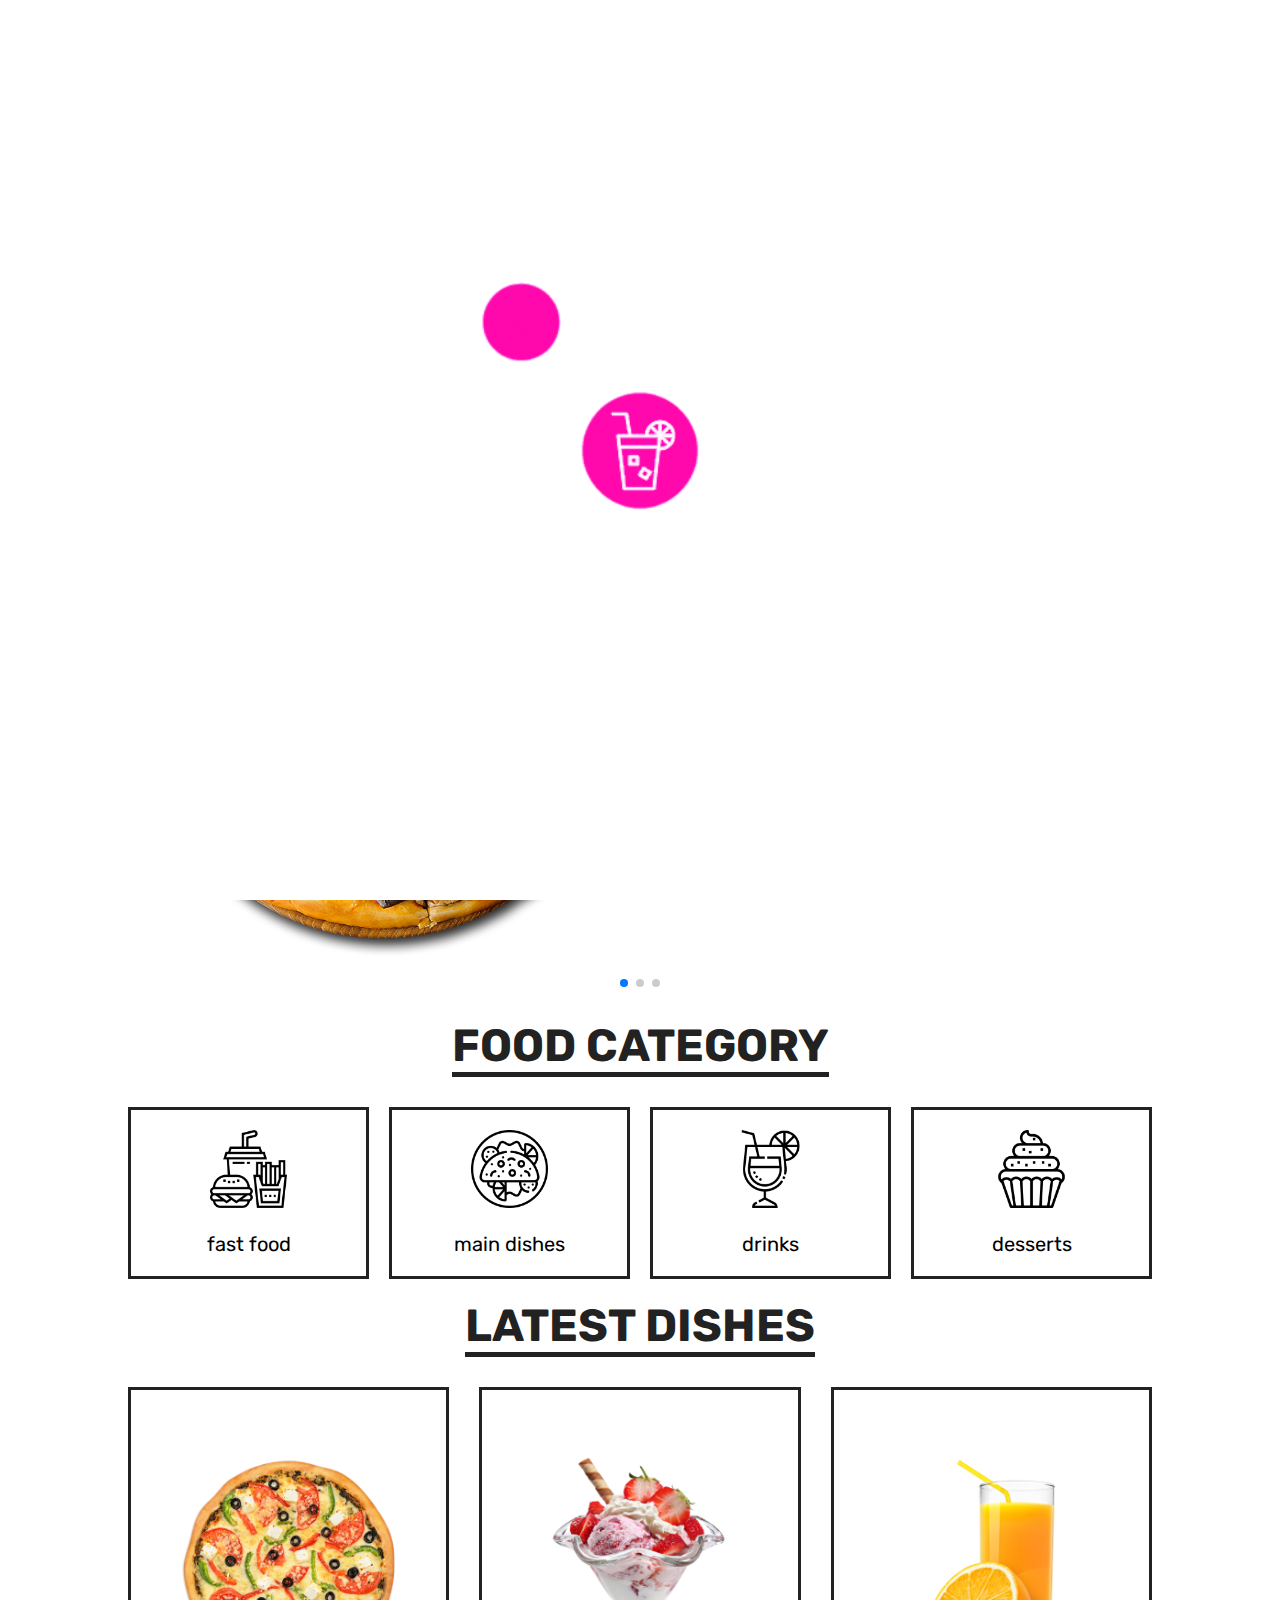
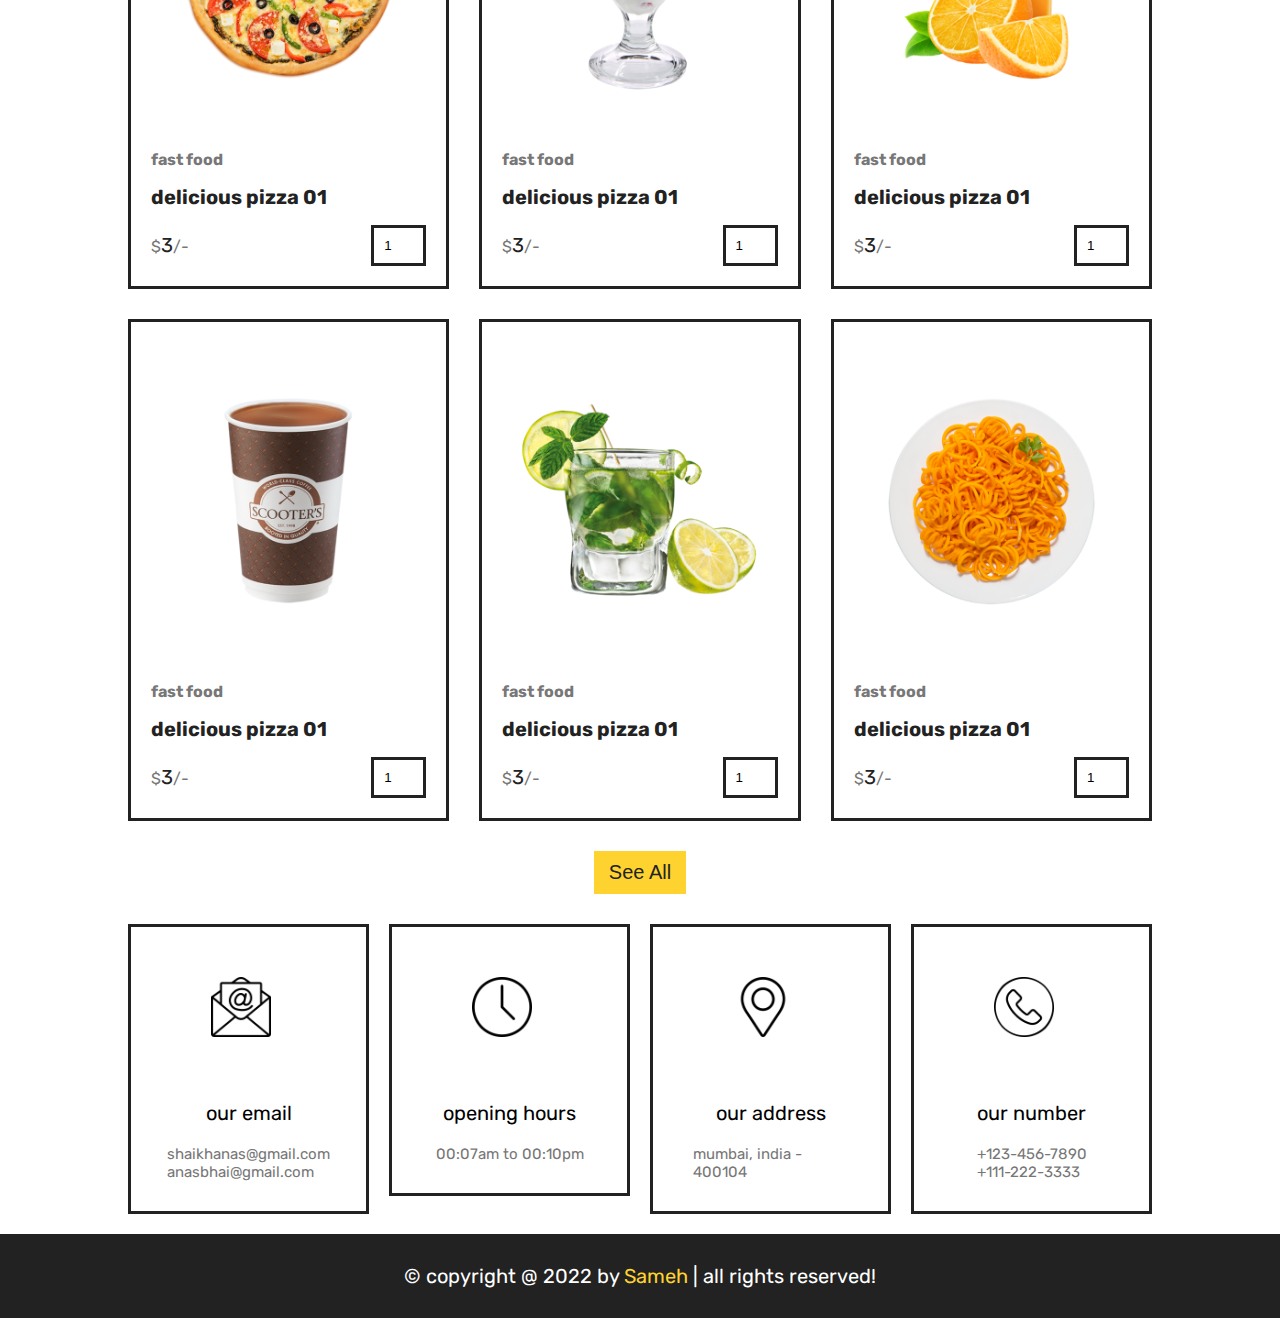
<file: index.html>
<!DOCTYPE html>
<html lang="en">

<head>
    <meta charset="UTF-8">
    <meta http-equiv="X-UA-Compatible" content="IE=edge">
    <meta name="viewport" content="width=device-width, initial-scale=1.0">
    <title>Home</title>
    <link rel="stylesheet" href="css/style.css">
    <link rel="preconnect" href="https://fonts.googleapis.com">
    <link rel="preconnect" href="https://fonts.gstatic.com" crossorigin>
    <link href="https://fonts.googleapis.com/css2?family=Rubik:wght@300;400;600;700&display=swap" rel="stylesheet">
    <link rel="stylesheet" href="https://cdnjs.cloudflare.com/ajax/libs/font-awesome/6.1.1/css/all.min.css"
        integrity="sha512-KfkfwYDsLkIlwQp6LFnl8zNdLGxu9YAA1QvwINks4PhcElQSvqcyVLLD9aMhXd13uQjoXtEKNosOWaZqXgel0g=="
        crossorigin="anonymous" referrerpolicy="no-referrer" />
    <link rel="stylesheet" href="https://cdn.jsdelivr.net/npm/swiper/swiper-bundle.min.css" />
</head>

<body>
    <header>
        <div class="container">
            <div class="logo">
                <a href="index.html">yum-yum 😋</a>
            </div>
            <nav class="">
                <div class="container">
                    <a href="index.html">Home</a>
                    <a href="about.html">about</a>
                    <a href="menu.html">menu</a>
                    <a href="order.html">orders</a>
                    <a href="contact.html">contact</a>
                </div>
            </nav>
            <div class="icon">


                <a href="search.html"><i class="fa-solid fa-magnifying-glass"></i></a>
                <a href="shopping.html"><i class="fa-solid fa-cart-shopping"></i><span>(3)</span></a>
                <a href="#"><i class="fa-solid fa-user"></i></a>
            </div>
            <div class="containerProf">
                <h2>shaikh anas</h2>
                <div class="btn">
                    <button class="profile">Profile</button>
                    <button class="logout">Logout</button>
                </div>

                <b><span>login</span> or <span>register</span></b>
            </div>
            <div class="menu ">
                <i class="fa-solid fa-bars"></i>
            </div>
        </div>
    </header>
    <!--  -->
    <section class="hero">
        <div class="container swiper mySwiper">
            <div class="boxes swiper-wrapper">
                <div class="box swiper-slide">
                    <div class="textBox">

                        <h2>order online</h2>
                        <p>delicious pizza</p>
                        <button>See Menus</button>
                    </div>
                    <div class="img ">
                        <img src="images/home-img-1.png" alt="">
                    </div>
                </div>
                <div class="box swiper-slide">
                    <div class="textBox">

                        <h2>order online</h2>
                        <p>double hamburger</p>
                        <button>See Menus</button>
                    </div>
                    <div class="img">
                        <img src="images/home-img-2.png" alt="">
                    </div>
                </div>
                <div class="box swiper-slide">
                    <div class="textBox">

                        <h2>order online</h2>
                        <p>roasted chicken</p>
                        <button>See Menus</button>
                    </div>
                    <div class="img">
                        <img src="images/home-img-3.png" alt="">
                    </div>
                </div>

            </div>

            <div class="swiper-pagination"></div>
        </div>
    </section>
    <!--  -->
    <section>
        <div class="container">
            <div class="mainHead">
                <h2>FOOD CATEGORY</h2>
            </div>
            <div class="foodTest">
                <div class="food">
                    <div class="img">
                        <img src="images/cat-1.png" alt="">
                    </div>
                    <h2>fast food</h2>
                </div>
                <div class="food">
                    <div class="img">
                        <img src="images/cat-2.png" alt="">
                    </div>
                    <h2>main dishes</h2>
                </div>
                <div class="food">
                    <div class="img">
                        <img src="images/cat-3.png" alt="">
                    </div>
                    <h2>drinks</h2>
                </div>
                <div class="food">
                    <div class="img">
                        <img src="images/cat-4.png" alt="">
                    </div>
                    <h2>desserts</h2>
                </div>
            </div>
        </div>
    </section>
    <section>
        <div class="container">
            <div class="mainHead">
                <h2>LATEST DISHES</h2>
            </div>
            <div class="allFoods">
                <div class="infoFood">
                    <div class="img">
                        <div class="i1">
                            <i class="fa-solid fa-eye"></i>

                        </div>
                        <div class="i2">
                            <i class="fa-solid fa-cart-shopping"></i>

                        </div>
                        <img src="uploaded_img/pizza-1.png" alt="">
                    </div>
                    <h4>fast food</h4>
                    <h5>delicious pizza 01</h5>
                    <div class="price">
                        <p><span>$</span>3<span>/-</span></p>
                        <input value="1" type="number" name="" id="">
                    </div>
                </div>
                <div class="infoFood">
                    <div class="img">
                        <div class="i1">
                            <i class="fa-solid fa-eye"></i>

                        </div>
                        <div class="i2">
                            <i class="fa-solid fa-cart-shopping"></i>

                        </div>
                        <img src="uploaded_img/dessert-5.png" alt="">
                    </div>
                    <h4>fast food</h4>
                    <h5>delicious pizza 01</h5>
                    <div class="price">
                        <p><span>$</span>3<span>/-</span></p>
                        <input value="1" type="number" name="" id="">
                    </div>
                </div>
                <div class="infoFood">
                    <div class="img">
                        <div class="i1">
                            <i class="fa-solid fa-eye"></i>

                        </div>
                        <div class="i2">
                            <i class="fa-solid fa-cart-shopping"></i>

                        </div>
                        <img src="uploaded_img/drink-1.png" alt="">
                    </div>
                    <h4>fast food</h4>
                    <h5>delicious pizza 01</h5>
                    <div class="price">
                        <p><span>$</span>3<span>/-</span></p>
                        <input value="1" type="number" name="" id="">
                    </div>
                </div>
                <div class="infoFood">
                    <div class="img">
                        <div class="i1">
                            <i class="fa-solid fa-eye"></i>

                        </div>
                        <div class="i2">
                            <i class="fa-solid fa-cart-shopping"></i>

                        </div>
                        <img src="uploaded_img/drink-2.png" alt="">
                    </div>
                    <h4>fast food</h4>
                    <h5>delicious pizza 01</h5>
                    <div class="price">
                        <p><span>$</span>3<span>/-</span></p>
                        <input value="1" type="number" name="" id="">
                    </div>
                </div>
                <div class="infoFood">
                    <div class="img">
                        <div class="i1">
                            <i class="fa-solid fa-eye"></i>

                        </div>
                        <div class="i2">
                            <i class="fa-solid fa-cart-shopping"></i>

                        </div>
                        <img src="uploaded_img/drink-3.png" alt="">
                    </div>
                    <h4>fast food</h4>
                    <h5>delicious pizza 01</h5>
                    <div class="price">
                        <p><span>$</span>3<span>/-</span></p>
                        <input value="1" type="number" name="" id="">
                    </div>
                </div>
                <div class="infoFood">
                    <div class="img">
                        <div class="i1">
                            <i class="fa-solid fa-eye"></i>

                        </div>
                        <div class="i2">
                            <i class="fa-solid fa-cart-shopping"></i>

                        </div>
                        <img src="uploaded_img/dish-1.png" alt="">
                    </div>
                    <h4>fast food</h4>
                    <h5>delicious pizza 01</h5>
                    <div class="price">
                        <p><span>$</span>3<span>/-</span></p>
                        <input value="1" type="number" name="" id="">
                    </div>
                </div>
            </div>
            <div class="btns">
                <button>See All</button>
            </div>
        </div>
    </section>
    <footer>
        <div class="container">
            <div class="box">
                <div class="boxItem">
                    <div class="imgFooter">
                        <img src="images/email-icon.png" alt="">
                    </div>
                    <h3>our email</h3>
                    <p>shaikhanas@gmail.com <br> anasbhai@gmail.com</p>
                </div>


                <div class="boxItem">
                    <div class="imgFooter">
                        <img src="images/clock-icon.png" alt="">
                    </div>
                    <h3>opening hours</h3>
                    <p>00:07am to 00:10pm</p>
                </div>

                <div class="boxItem">
                    <div class="imgFooter">
                        <img src="images/map-icon.png" alt="">
                    </div>
                    <h3>our address</h3>
                    <p>mumbai, india - 400104</p>
                </div>


                <div class="boxItem">
                    <div class="imgFooter">
                        <img src="images/phone-icon.png" alt="">
                    </div>
                    <h3>our number</h3>
                    <p>+123-456-7890<br>+111-222-3333</p>
                </div>
            </div>
        </div>
        <div class="end">
            <p>© copyright @ 2022 by <span>Sameh</span> | all rights reserved!</p>
        </div>
    </footer>
    <div class="loader">
        <img src="images/loader.gif" alt="">
    </div>
    <script src="js/main.js"></script>
    <script src="https://cdn.jsdelivr.net/npm/swiper/swiper-bundle.min.js"></script>

    <script>
        var swiper = new Swiper(".mySwiper", {
            spaceBetween: 30,
            centeredSlides: true,
            autoplay: {
                delay: 2500,
                disableOnInteraction: false,
            },
            pagination: {
                el: ".swiper-pagination",
                clickable: true,
            },
            navigation: {
                nextEl: ".swiper-button-next",
                prevEl: ".swiper-button-prev",
            },
        });
    </script>
</body>

</html>
</file>
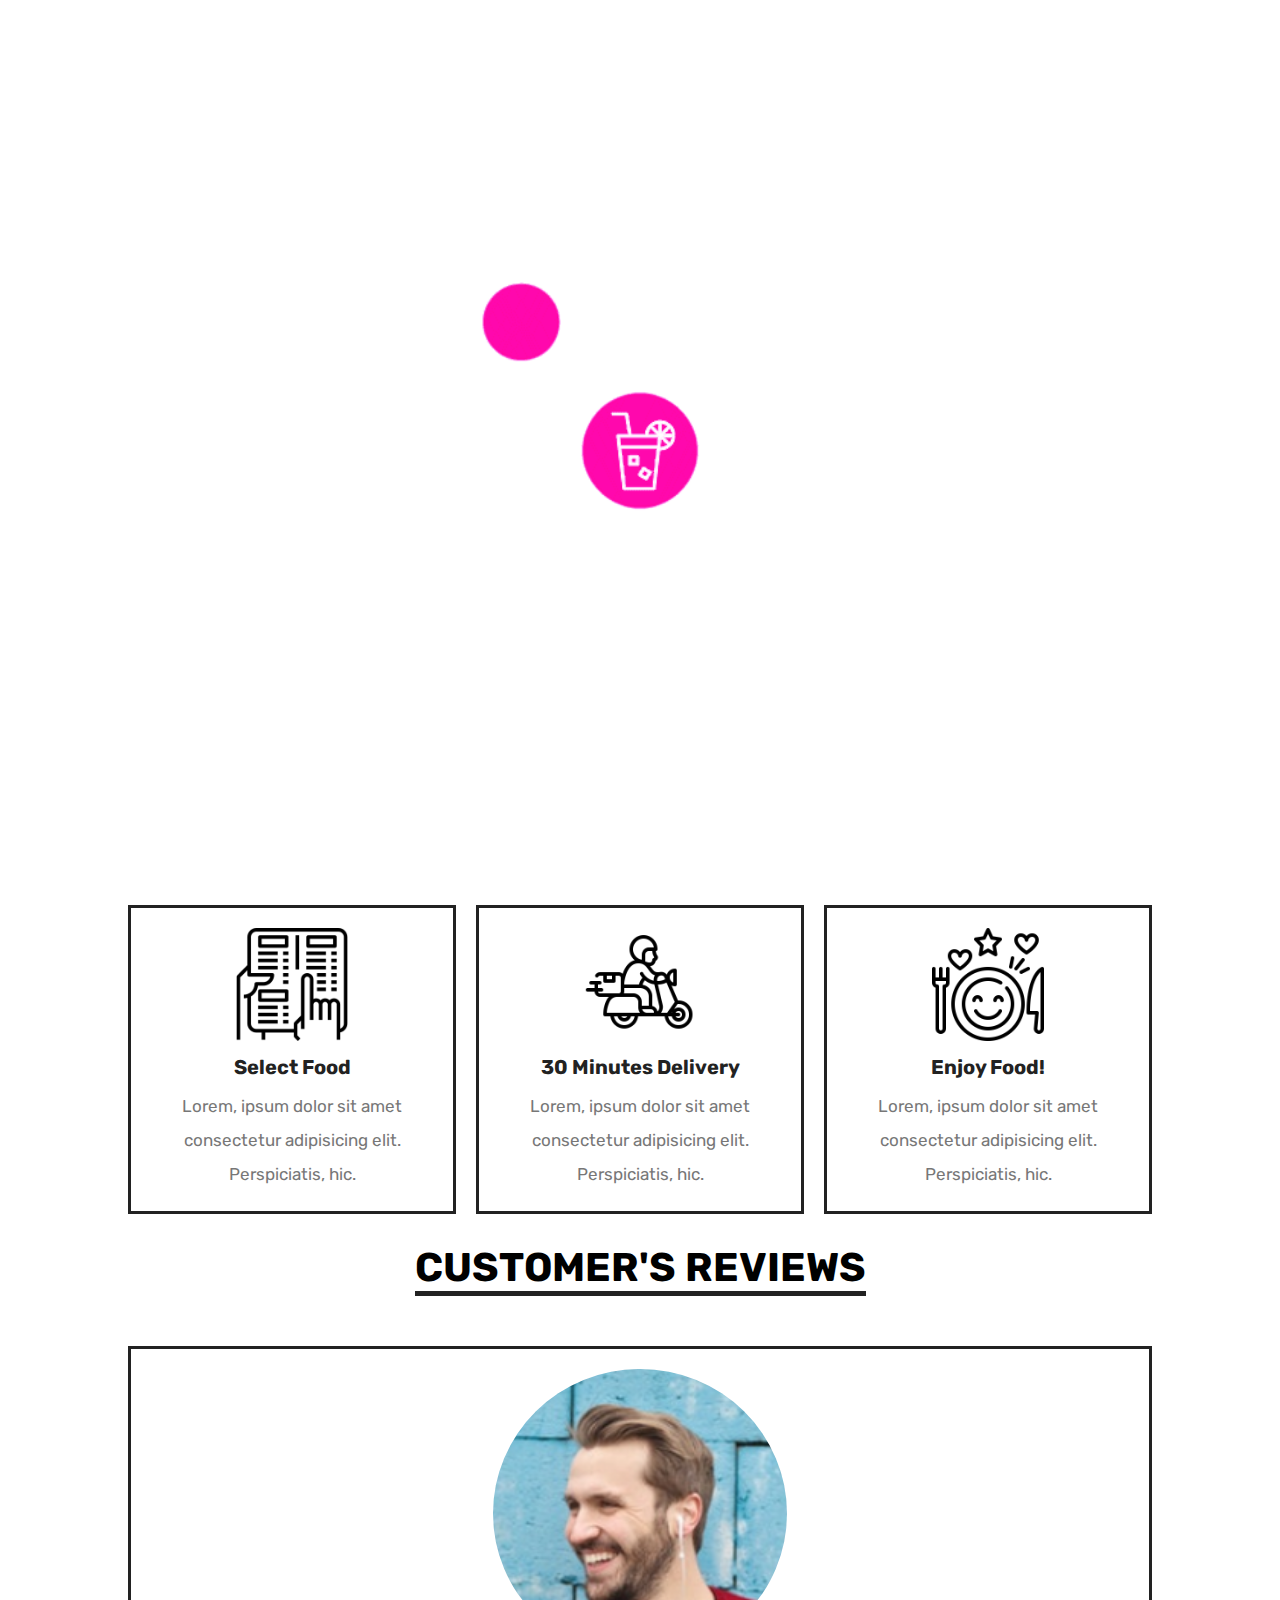
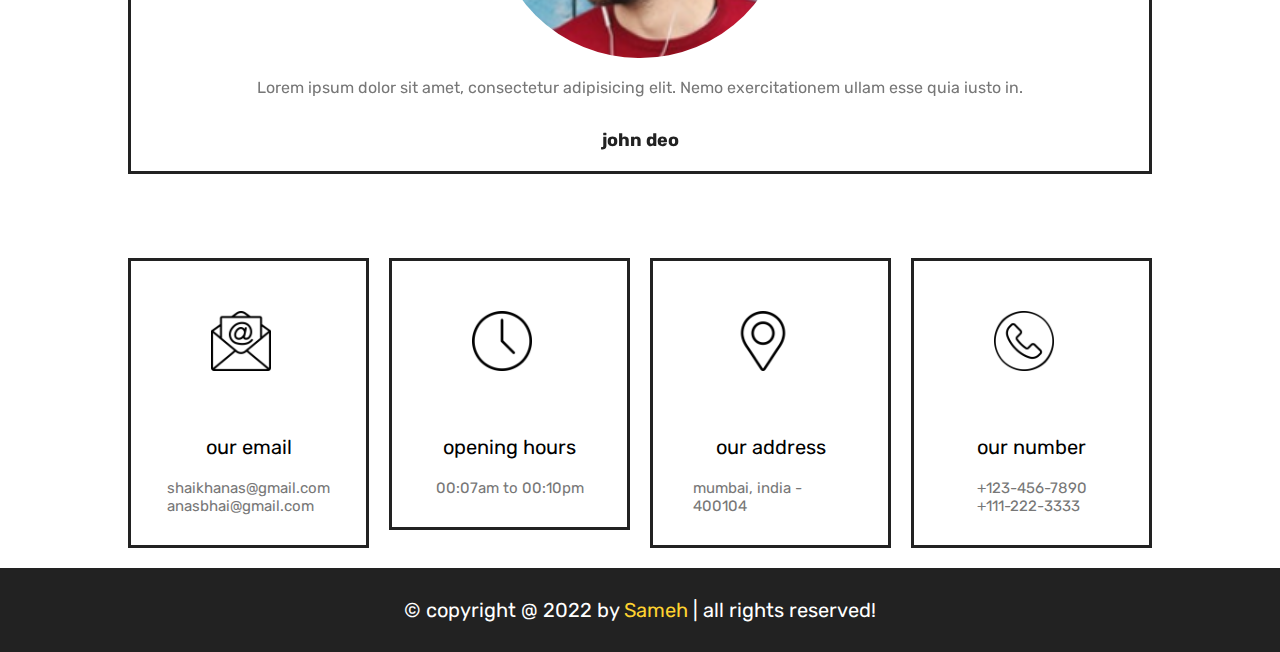
<file: about.html>
<!DOCTYPE html>
<html lang="en">

<head>
    <meta charset="UTF-8">
    <meta http-equiv="X-UA-Compatible" content="IE=edge">
    <meta name="viewport" content="width=device-width, initial-scale=1.0">
    <title>Home</title>
    <link rel="stylesheet" href="css/style.css">
    <link rel="preconnect" href="https://fonts.googleapis.com">
    <link rel="preconnect" href="https://fonts.gstatic.com" crossorigin>
    <link href="https://fonts.googleapis.com/css2?family=Rubik:wght@300;400;600;700&display=swap" rel="stylesheet">
    <link rel="stylesheet" href="https://cdnjs.cloudflare.com/ajax/libs/font-awesome/6.1.1/css/all.min.css"
        integrity="sha512-KfkfwYDsLkIlwQp6LFnl8zNdLGxu9YAA1QvwINks4PhcElQSvqcyVLLD9aMhXd13uQjoXtEKNosOWaZqXgel0g=="
        crossorigin="anonymous" referrerpolicy="no-referrer" />
    <link rel="stylesheet" href="https://cdn.jsdelivr.net/npm/swiper/swiper-bundle.min.css" />
    <link rel="stylesheet" href="css/about.css">
</head>

<body>
    <header>
        <div class="container">
            <div class="logo">
                <a href="index.html">yum-yum 😋</a>
            </div>
            <nav class="">
                <div class="container">
                    <a href="index.html">Home</a>
                    <a href="about.html">about</a>
                    <a href="menu.html">menu</a>
                    <a href="order.html">orders</a>
                    <a href="contact.html">contact</a>
                </div>
            </nav>
            <div class="icon">


                <a href="search.html"><i class="fa-solid fa-magnifying-glass"></i></a>
                <a href="shopping.html"><i class="fa-solid fa-cart-shopping"></i><span>(3)</span></a>
                <a href="#"><i class="fa-solid fa-user"></i></a>
            </div>
            <div class="containerProf">
                <h2>shaikh anas</h2>
                <div class="btn">
                    <button  class="profile">Profile</button>
                    <button class="logout">Logout</button>
                </div>

                <b><span>login</span> or <span>register</span></b>
            </div>
            <div class="menu ">
                <i class="fa-solid fa-bars"></i>
            </div>
        </div>
    </header>
    <!--  -->
    <section class="about">
        <h3>About Us</h3>
        <p><a href="index.html">home </a> <span> / about</span></p>
    </section>
    <!--  -->
    <section class="Choose ">
        <div class="container">
            <div class="mainChoose">
                <div class="img">
                    <img src="images/about-img.svg" alt="">
                </div>
                <div class="text">
                    <h3>Why Choose Us?</h3>
                    <p>Lorem ipsum, dolor sit amet consectetur adipisicing elit. Quis non odit nihil, doloremque sunt
                        aut placeat culpa. Adipisci minima, neque necessitatibus incidunt nemo eveniet mollitia quis
                        facere vel consectetur culpa?</p>
                    <div class="btn"><button>Our Menu</button></div>
                </div>
            </div>
        </div>
    </section>
    <!--  -->
    <div class="simple">'
        <div class="container">
            <div class="textSimple">
                <h2>3 SIMPLE STEPS</h2>
            </div>
            <div class="boxesSimple">
                <div class="boxSimple">
                    <div class="img">
                        <img src="images/step-1.png" alt="">
                    </div>
                    <h3>Select Food</h3>
                    <p>Lorem, ipsum dolor sit amet consectetur adipisicing elit. Perspiciatis, hic.</p>
                </div>
                <div class="boxSimple">
                    <div class="img">
                        <img src="images/step-2.png" alt="">
                    </div>
                    <h3>30 Minutes Delivery</h3>
                    <p>Lorem, ipsum dolor sit amet consectetur adipisicing elit. Perspiciatis, hic.</p>
                </div>
                <div class="boxSimple">
                    <div class="img">
                        <img src="images/step-3.png" alt="">
                    </div>
                    <h3>Enjoy Food!</h3>
                    <p>Lorem, ipsum dolor sit amet consectetur adipisicing elit. Perspiciatis, hic.</p>
                </div>
            </div>
        </div>

    </div>
    <!--  -->
    <section class="customer ">
        <div class="container auto">
            <h2>CUSTOMER'S REVIEWS</h2>
        </div>
        <div class="container swiper mySwiper">
            <div class="allCus swiper-wrapper">

                <div class="cus swiper-slide">
                    <div class="img">
                        <img src="images/pic-1.png" alt="">
                    </div>
                    <div class="textcus">
                        <p>Lorem ipsum dolor sit amet, consectetur adipisicing elit. Nemo exercitationem ullam esse quia
                            iusto in.</p>
                        <h3>john deo</h3>
                    </div>
                </div>
                <div class="cus swiper-slide">
                    <div class="img">
                        <img src="images/pic-2.png" alt="">
                    </div>
                    <div class="textcus">
                        <p>Lorem ipsum dolor sit amet, consectetur adipisicing elit. Nemo exercitationem ullam esse quia
                            iusto in.</p>
                        <h3>john deo</h3>
                    </div>
                </div>
                <div class="cus swiper-slide">
                    <div class="img">
                        <img src="images/pic-3.png" alt="">
                    </div>
                    <div class="textcus">
                        <p>Lorem ipsum dolor sit amet, consectetur adipisicing elit. Nemo exercitationem ullam esse quia
                            iusto in.</p>
                        <h3>john deo</h3>
                    </div>
                </div>
                <div class="cus swiper-slide">
                    <div class="img">
                        <img src="images/pic-4.png" alt="">
                    </div>
                    <div class="textcus">
                        <p>Lorem ipsum dolor sit amet, consectetur adipisicing elit. Nemo exercitationem ullam esse quia
                            iusto in.</p>
                        <h3>john deo</h3>
                    </div>
                </div>
                <div class="cus swiper-slide">
                    <div class="img">
                        <img src="images/pic-5.png" alt="">
                    </div>
                    <div class="textcus">
                        <p>Lorem ipsum dolor sit amet, consectetur adipisicing elit. Nemo exercitationem ullam esse quia
                            iusto in.</p>
                        <h3>john deo</h3>
                    </div>
                </div>
                <div class="cus swiper-slide">
                    <div class="img">
                        <img src="images/pic-6.png" alt="">
                    </div>
                    <div class="textcus">
                        <p>Lorem ipsum dolor sit amet, consectetur adipisicing elit. Nemo exercitationem ullam esse quia
                            iusto in.</p>
                        <h3>john deo</h3>
                    </div>
                </div>
                <div class="cus swiper-slide">
                    <div class="img">
                        <img src="images/pic-1.png" alt="">
                    </div>
                    <div class="textcus">
                        <p>Lorem ipsum dolor sit amet, consectetur adipisicing elit. Nemo exercitationem ullam esse quia
                            iusto in.</p>
                        <h3>john deo</h3>
                    </div>
                </div>
                <div class="cus swiper-slide">
                    <div class="img">
                        <img src="images/pic-2.png" alt="">
                    </div>
                    <div class="textcus">
                        <p>Lorem ipsum dolor sit amet, consectetur adipisicing elit. Nemo exercitationem ullam esse quia
                            iusto in.</p>
                        <h3>john deo</h3>
                    </div>
                </div>
                <div class="cus swiper-slide">
                    <div class="img">
                        <img src="images/pic-3.png" alt="">
                    </div>
                    <div class="textcus">
                        <p>Lorem ipsum dolor sit amet, consectetur adipisicing elit. Nemo exercitationem ullam esse quia
                            iusto in.</p>
                        <h3>john deo</h3>
                    </div>
                </div>
                <div class="cus swiper-slide">
                    <div class="img">
                        <img src="images/pic-4.png" alt="">
                    </div>
                    <div class="textcus">
                        <p>Lorem ipsum dolor sit amet, consectetur adipisicing elit. Nemo exercitationem ullam esse quia
                            iusto in.</p>
                        <h3>john deo</h3>
                    </div>
                </div>

            </div>
            <div class="swiper-pagination"></div>

        </div>
    </section>
    <!--  -->
    <footer>
        <div class="container">
            <div class="box">
                <div class="boxItem">
                    <div class="imgFooter">
                        <img src="images/email-icon.png" alt="">
                    </div>
                    <h3>our email</h3>
                    <p>shaikhanas@gmail.com <br> anasbhai@gmail.com</p>
                </div>


                <div class="boxItem">
                    <div class="imgFooter">
                        <img src="images/clock-icon.png" alt="">
                    </div>
                    <h3>opening hours</h3>
                    <p>00:07am to 00:10pm</p>
                </div>

                <div class="boxItem">
                    <div class="imgFooter">
                        <img src="images/map-icon.png" alt="">
                    </div>
                    <h3>our address</h3>
                    <p>mumbai, india - 400104</p>
                </div>


                <div class="boxItem">
                    <div class="imgFooter">
                        <img src="images/phone-icon.png" alt="">
                    </div>
                    <h3>our number</h3>
                    <p>+123-456-7890<br>+111-222-3333</p>
                </div>
            </div>
        </div>
        <div class="end">
            <p>© copyright @ 2022 by <span>Sameh</span> | all rights reserved!</p>
        </div>
    </footer>
    <div class="loader">
        <img src="images/loader.gif" alt="">
    </div>
    <script src="js/main.js"></script>

</body>

</html>
</file>
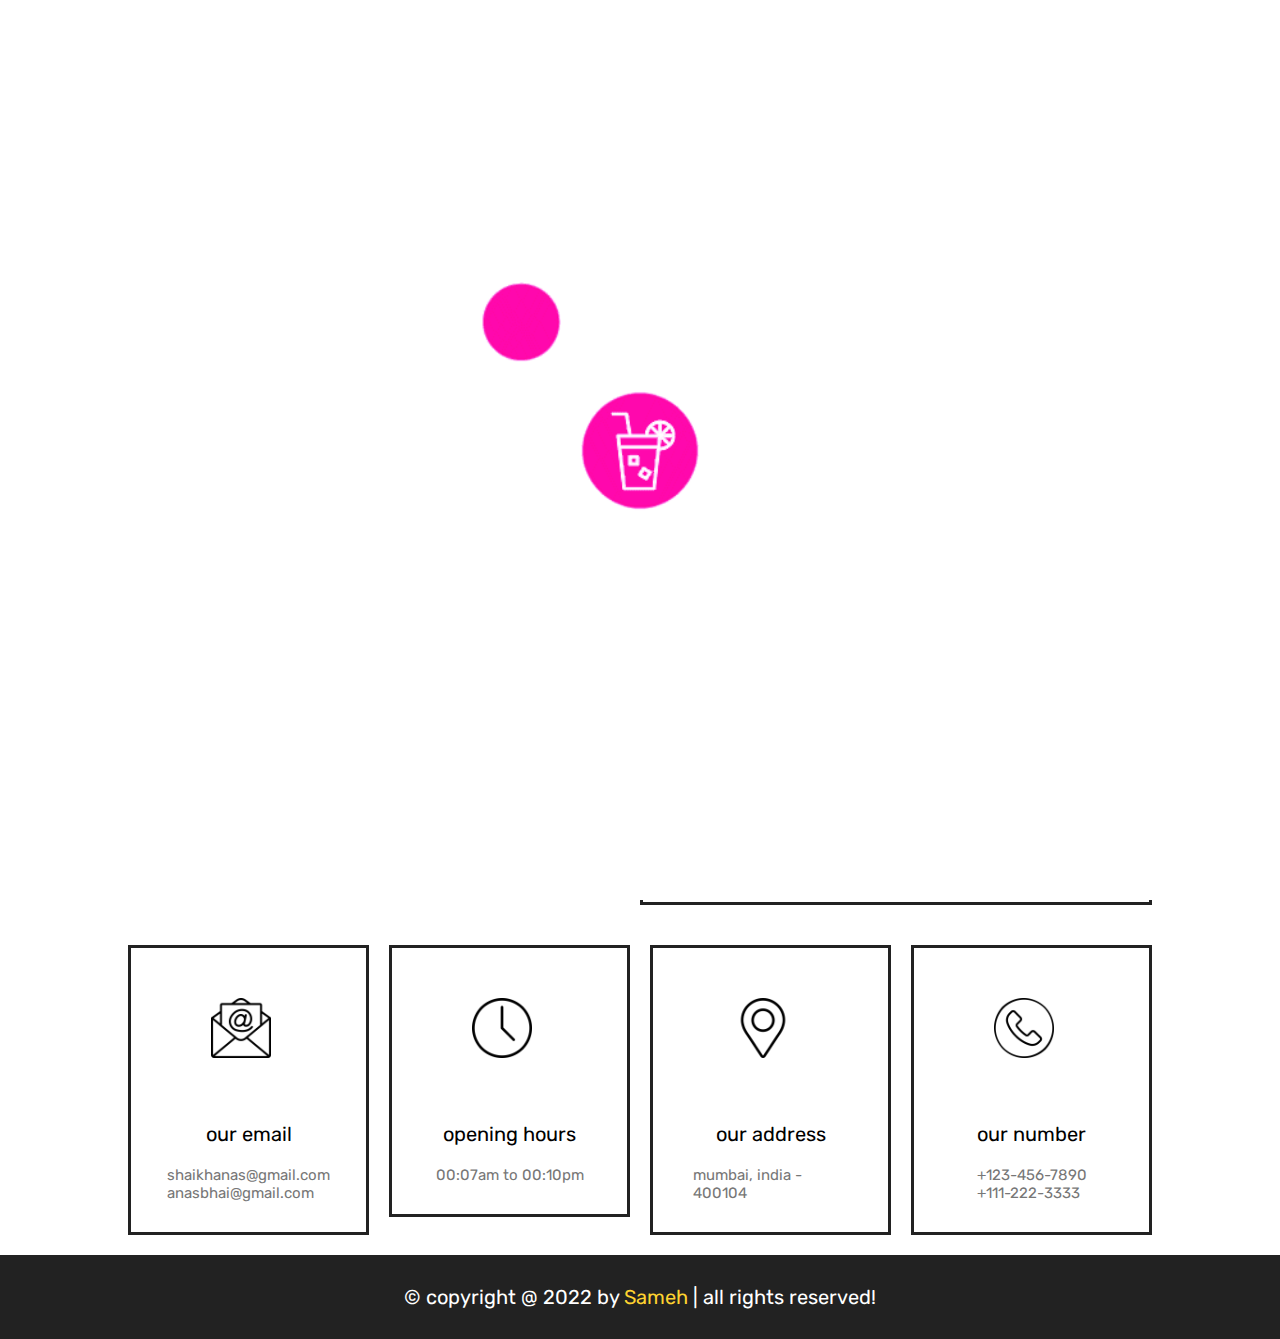
<file: contact.html>
<!DOCTYPE html>
<html lang="en">

<head>
    <meta charset="UTF-8">
    <meta http-equiv="X-UA-Compatible" content="IE=edge">
    <meta name="viewport" content="width=device-width, initial-scale=1.0">
    <title>Home</title>
    <link rel="stylesheet" href="css/style.css">
    <link rel="preconnect" href="https://fonts.googleapis.com">
    <link rel="preconnect" href="https://fonts.gstatic.com" crossorigin>
    <link href="https://fonts.googleapis.com/css2?family=Rubik:wght@300;400;600;700&display=swap" rel="stylesheet">
    <link rel="stylesheet" href="https://cdnjs.cloudflare.com/ajax/libs/font-awesome/6.1.1/css/all.min.css"
        integrity="sha512-KfkfwYDsLkIlwQp6LFnl8zNdLGxu9YAA1QvwINks4PhcElQSvqcyVLLD9aMhXd13uQjoXtEKNosOWaZqXgel0g=="
        crossorigin="anonymous" referrerpolicy="no-referrer" />
    <link rel="stylesheet" href="https://cdn.jsdelivr.net/npm/swiper/swiper-bundle.min.css" />
    <link rel="stylesheet" href="css/about.css">
    <link rel="stylesheet" href="css/contact.css">
</head>

<body>
    <header>
        <div class="container">
            <div class="logo">
                <a href="index.html">yum-yum 😋</a>
            </div>
            <nav class="">
                <div class="container">
                    <a href="index.html">Home</a>
                    <a href="about.html">about</a>
                    <a href="menu.html">menu</a>
                    <a href="order.html">orders</a>
                    <a href="contact.html">contact</a>
                </div>
            </nav>
            <div class="icon">


                <a href="search.html"><i class="fa-solid fa-magnifying-glass"></i></a>
                <a href="shopping.html"><i class="fa-solid fa-cart-shopping"></i><span>(3)</span></a>
                <a href="#"><i class="fa-solid fa-user"></i></a>
            </div>
            <div class="containerProf">
                <h2>shaikh anas</h2>
                <div class="btn">
                    <button class="profile">Profile</button>
                    <button class="logout">Logout</button>
                </div>

                <b><span>login</span> or <span>register</span></b>
            </div>
            <div class="menu ">
                <i class="fa-solid fa-bars"></i>
            </div>
        </div>

    </header>
    <!--  -->
    <section class="about">
        <h3>Contact Us</h3>
        <p><a href="index.html">home </a> <span> / about</span></p>
    </section>
    <!--  -->

    <!--  -->
    <section class="form">
        <div class="container">
            <div class="allForm">
                <div class="img">
                    <img src="images/contact-img.svg" alt="">
                </div>
                <form class="formInput" action="food" method="post">
                    <h3>Tell Us Something!</h3>
                    <input type="text" name="Name" placeholder="Enter Your Name" maxlength="50">
                    <input type="number" name="Phone" placeholder="Enter Your Number"  id="" maxlength="50">
                    <input type="email" name="Email" placeholder="Enter Your Email" id="">
                    <textarea name="Message" id="" placeholder="Enter Your Message" cols="30" rows="10"></textarea>
                    <div class="btn"><button>Send Message</button></div>
                </form>
            </div>
        </div>
    </section>
    <!--  -->

    <!--  -->
    <footer>
        <div class="container">
            <div class="box">
                <div class="boxItem">
                    <div class="imgFooter">
                        <img src="images/email-icon.png" alt="">
                    </div>
                    <h3>our email</h3>
                    <p>shaikhanas@gmail.com <br> anasbhai@gmail.com</p>
                </div>


                <div class="boxItem">
                    <div class="imgFooter">
                        <img src="images/clock-icon.png" alt="">
                    </div>
                    <h3>opening hours</h3>
                    <p>00:07am to 00:10pm</p>
                </div>

                <div class="boxItem">
                    <div class="imgFooter">
                        <img src="images/map-icon.png" alt="">
                    </div>
                    <h3>our address</h3>
                    <p>mumbai, india - 400104</p>
                </div>


                <div class="boxItem">
                    <div class="imgFooter">
                        <img src="images/phone-icon.png" alt="">
                    </div>
                    <h3>our number</h3>
                    <p>+123-456-7890<br>+111-222-3333</p>
                </div>
            </div>
        </div>
        <div class="end">
            <p>© copyright @ 2022 by <span>Sameh</span> | all rights reserved!</p>
        </div>
    </footer>
    <div class="loader">
        <img src="images/loader.gif" alt="">
    </div>
    <script src="js/main.js"></script>

</body>

</html>
</file>
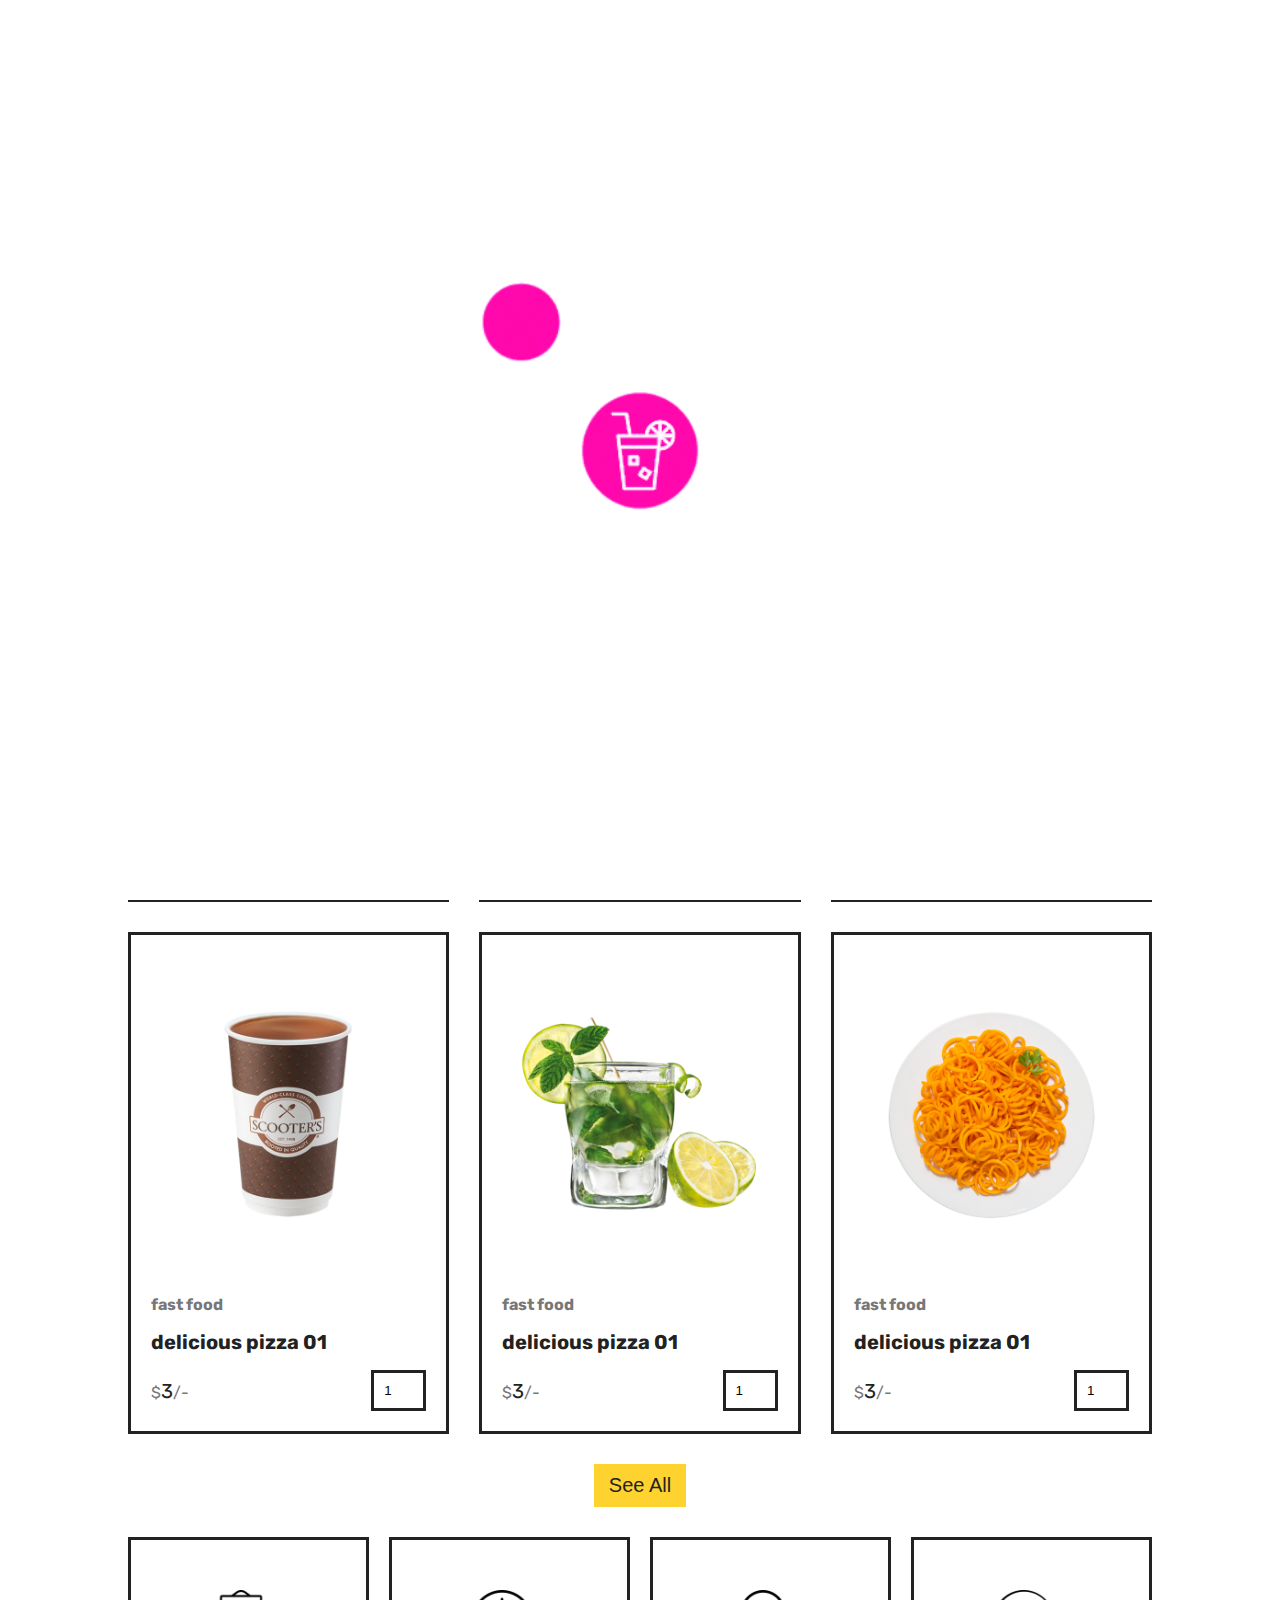
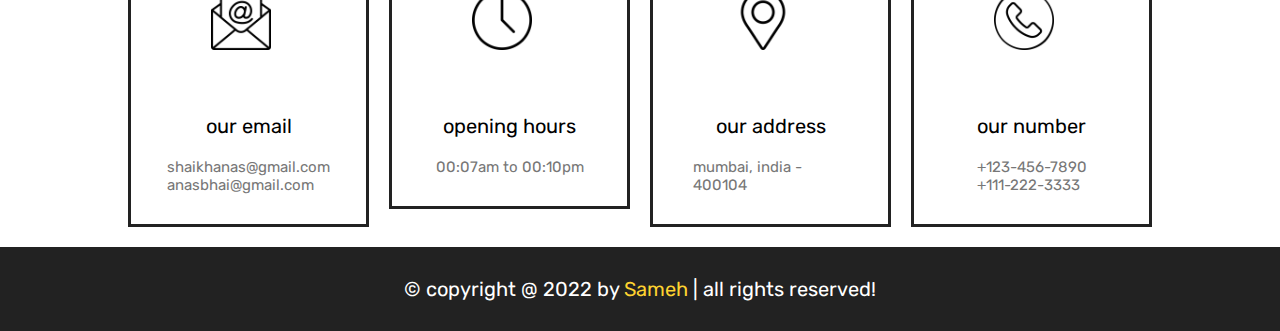
<file: menu.html>
<!DOCTYPE html>
<html lang="en">

<head>
    <meta charset="UTF-8">
    <meta http-equiv="X-UA-Compatible" content="IE=edge">
    <meta name="viewport" content="width=device-width, initial-scale=1.0">
    <title>Home</title>
    <link rel="stylesheet" href="css/style.css">
    <link rel="preconnect" href="https://fonts.googleapis.com">
    <link rel="preconnect" href="https://fonts.gstatic.com" crossorigin>
    <link href="https://fonts.googleapis.com/css2?family=Rubik:wght@300;400;600;700&display=swap" rel="stylesheet">
    <link rel="stylesheet" href="https://cdnjs.cloudflare.com/ajax/libs/font-awesome/6.1.1/css/all.min.css"
        integrity="sha512-KfkfwYDsLkIlwQp6LFnl8zNdLGxu9YAA1QvwINks4PhcElQSvqcyVLLD9aMhXd13uQjoXtEKNosOWaZqXgel0g=="
        crossorigin="anonymous" referrerpolicy="no-referrer" />
    <link rel="stylesheet" href="https://cdn.jsdelivr.net/npm/swiper/swiper-bundle.min.css" />
    <link rel="stylesheet" href="css/about.css">
</head>

<body>
    <header>
        <div class="container">
            <div class="logo">
                <a href="index.html">yum-yum 😋</a>
            </div>
            <nav class="">
                <div class="container">
                    <a href="index.html">Home</a>
                    <a href="about.html">about</a>
                    <a href="menu.html">menu</a>
                    <a href="order.html">orders</a>
                    <a href="contact.html">contact</a>
                </div>
            </nav>
            <div class="icon">


                <a href="search.html"><i class="fa-solid fa-magnifying-glass"></i></a>
                <a href="shopping.html"><i class="fa-solid fa-cart-shopping"></i><span>(3)</span></a>
                <a href="#"><i class="fa-solid fa-user"></i></a>
            </div>
            <div class="containerProf">
                <h2>shaikh anas</h2>
                <div class="btn">
                    <button class="profile">Profile</button>
                    <button class="logout">Logout</button>
                </div>

                <b><span>login</span> or <span>register</span></b>
            </div>
            <div class="menu ">
                <i class="fa-solid fa-bars"></i>
            </div>
        </div>
    </header>
    <!--  -->
    <section class="about">
        <h3>Our Menu</h3>
        <p><a href="index.html">home </a> <span> / about</span></p>
    </section>
    <!--  -->
    <section>
        <div class="container">
            <div class="mainHead">
                <h2>LATEST DISHES</h2>
            </div>
            <div class="allFoods">
                <div class="infoFood">
                    <div class="img">
                        <div class="i1">
                            <i class="fa-solid fa-eye"></i>

                        </div>
                        <div class="i2">
                            <i class="fa-solid fa-cart-shopping"></i>

                        </div>
                        <img src="uploaded_img/pizza-1.png" alt="">
                    </div>
                    <h4>fast food</h4>
                    <h5>delicious pizza 01</h5>
                    <div class="price">
                        <p><span>$</span>3<span>/-</span></p>
                        <input value="1" type="number" name="" id="">
                    </div>
                </div>
                <div class="infoFood">
                    <div class="img">
                        <div class="i1">
                            <i class="fa-solid fa-eye"></i>

                        </div>
                        <div class="i2">
                            <i class="fa-solid fa-cart-shopping"></i>

                        </div>
                        <img src="uploaded_img/dessert-5.png" alt="">
                    </div>
                    <h4>fast food</h4>
                    <h5>delicious pizza 01</h5>
                    <div class="price">
                        <p><span>$</span>3<span>/-</span></p>
                        <input value="1" type="number" name="" id="">
                    </div>
                </div>
                <div class="infoFood">
                    <div class="img">
                        <div class="i1">
                            <i class="fa-solid fa-eye"></i>

                        </div>
                        <div class="i2">
                            <i class="fa-solid fa-cart-shopping"></i>

                        </div>
                        <img src="uploaded_img/drink-1.png" alt="">
                    </div>
                    <h4>fast food</h4>
                    <h5>delicious pizza 01</h5>
                    <div class="price">
                        <p><span>$</span>3<span>/-</span></p>
                        <input value="1" type="number" name="" id="">
                    </div>
                </div>
                <div class="infoFood">
                    <div class="img">
                        <div class="i1">
                            <i class="fa-solid fa-eye"></i>

                        </div>
                        <div class="i2">
                            <i class="fa-solid fa-cart-shopping"></i>

                        </div>
                        <img src="uploaded_img/drink-2.png" alt="">
                    </div>
                    <h4>fast food</h4>
                    <h5>delicious pizza 01</h5>
                    <div class="price">
                        <p><span>$</span>3<span>/-</span></p>
                        <input value="1" type="number" name="" id="">
                    </div>
                </div>
                <div class="infoFood">
                    <div class="img">
                        <div class="i1">
                            <i class="fa-solid fa-eye"></i>

                        </div>
                        <div class="i2">
                            <i class="fa-solid fa-cart-shopping"></i>

                        </div>
                        <img src="uploaded_img/drink-3.png" alt="">
                    </div>
                    <h4>fast food</h4>
                    <h5>delicious pizza 01</h5>
                    <div class="price">
                        <p><span>$</span>3<span>/-</span></p>
                        <input value="1" type="number" name="" id="">
                    </div>
                </div>
                <div class="infoFood">
                    <div class="img">
                        <div class="i1">
                            <i class="fa-solid fa-eye"></i>

                        </div>
                        <div class="i2">
                            <i class="fa-solid fa-cart-shopping"></i>

                        </div>
                        <img src="uploaded_img/dish-1.png" alt="">
                    </div>
                    <h4>fast food</h4>
                    <h5>delicious pizza 01</h5>
                    <div class="price">
                        <p><span>$</span>3<span>/-</span></p>
                        <input value="1" type="number" name="" id="">
                    </div>
                </div>
            </div>
            <div class="btns">
                <button>See All</button>
            </div>
        </div>
    </section>
    <!--  -->

    <!--  -->

    <!--  -->
    <footer>
        <div class="container">
            <div class="box">
                <div class="boxItem">
                    <div class="imgFooter">
                        <img src="images/email-icon.png" alt="">
                    </div>
                    <h3>our email</h3>
                    <p>shaikhanas@gmail.com <br> anasbhai@gmail.com</p>
                </div>


                <div class="boxItem">
                    <div class="imgFooter">
                        <img src="images/clock-icon.png" alt="">
                    </div>
                    <h3>opening hours</h3>
                    <p>00:07am to 00:10pm</p>
                </div>

                <div class="boxItem">
                    <div class="imgFooter">
                        <img src="images/map-icon.png" alt="">
                    </div>
                    <h3>our address</h3>
                    <p>mumbai, india - 400104</p>
                </div>


                <div class="boxItem">
                    <div class="imgFooter">
                        <img src="images/phone-icon.png" alt="">
                    </div>
                    <h3>our number</h3>
                    <p>+123-456-7890<br>+111-222-3333</p>
                </div>
            </div>
        </div>
        <div class="end">
            <p>© copyright @ 2022 by <span>Sameh</span> | all rights reserved!</p>
        </div>
    </footer>
    <div class="loader">
        <img src="images/loader.gif" alt="">
    </div>
    <script src="js/main.js"></script>

</body>

</html>
</file>
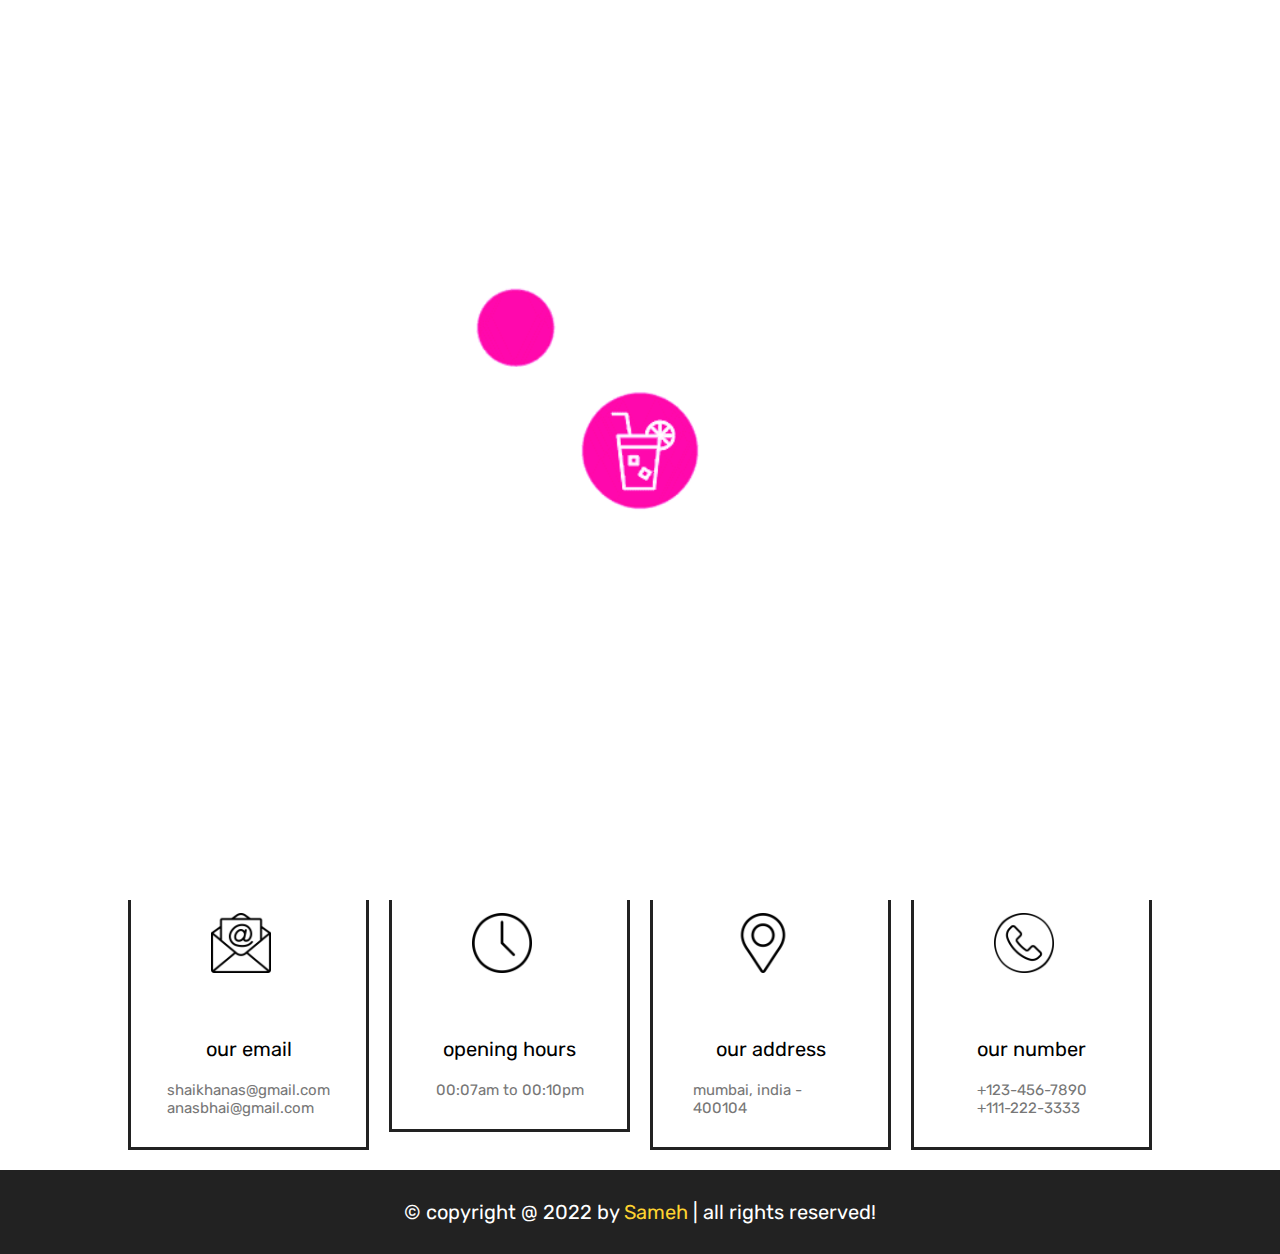
<file: order.html>
<!DOCTYPE html>
<html lang="en">

<head>
    <meta charset="UTF-8">
    <meta http-equiv="X-UA-Compatible" content="IE=edge">
    <meta name="viewport" content="width=device-width, initial-scale=1.0">
    <title>Home</title>
    <link rel="stylesheet" href="css/style.css">
    <link rel="preconnect" href="https://fonts.googleapis.com">
    <link rel="preconnect" href="https://fonts.gstatic.com" crossorigin>
    <link href="https://fonts.googleapis.com/css2?family=Rubik:wght@300;400;600;700&display=swap" rel="stylesheet">
    <link rel="stylesheet" href="https://cdnjs.cloudflare.com/ajax/libs/font-awesome/6.1.1/css/all.min.css"
        integrity="sha512-KfkfwYDsLkIlwQp6LFnl8zNdLGxu9YAA1QvwINks4PhcElQSvqcyVLLD9aMhXd13uQjoXtEKNosOWaZqXgel0g=="
        crossorigin="anonymous" referrerpolicy="no-referrer" />
    <link rel="stylesheet" href="https://cdn.jsdelivr.net/npm/swiper/swiper-bundle.min.css" />
    <link rel="stylesheet" href="css/about.css">
    <link rel="stylesheet" href="css/order.css">
    <link rel="stylesheet" href="css/shopping.css">
</head>

<body>
    <header>
        <div class="container">
            <div class="logo">
                <a href="index.html">yum-yum 😋</a>
            </div>
            <nav class="">
                <div class="container">
                    <a href="index.html">Home</a>
                    <a href="about.html">about</a>
                    <a href="menu.html">menu</a>
                    <a href="order.html">orders</a>
                    <a href="contact.html">contact</a>
                </div>
            </nav>
            <div class="icon">


                <a href="search.html"><i class="fa-solid fa-magnifying-glass"></i></a>
                <a href="shopping.html"><i class="fa-solid fa-cart-shopping"></i><span>(3)</span></a>
                <a href="#"><i class="fa-solid fa-user"></i></a>
            </div>
            <div class="containerProf">
                <h2>shaikh anas</h2>
                <div class="btn">
                    <button class="profile">Profile</button>
                    <button class="logout">Logout</button>
                </div>

                <b><span>login</span> or <span>register</span></b>
            </div>
            <div class="menu ">
                <i class="fa-solid fa-bars"></i>
            </div>
        </div>
    </header>
    <!--  -->
    <section class="about">
        <h3>Your Orders</h3>
        <p><a href="index.html">home </a> <span> / about</span></p>
    </section>
    <!--  -->
    <section class="order">
        <div class="container">
            <h2>PLACED ORDERS</h2>
            <div class="textOrder">
                <div class="all-order">
                    <p><span>placed on : </span> 5-29-2022</p>
                    <p><span>name : </span> Sameh Elsaid</p>
                    <p><span>number : </span> 01558290662</p>
                    <p><span>email : </span>shaikhanas@gmail.com</p>
                    <p><span>address : </span> jogeshwari, mumbai, india - 400103</p>
                    <p><span>your orders : </span> pizza 01 (1) - main dish 02 (3) -</p>
                    <p><span>total price : </span> $12/-</p>
                    <p><span>payment method : </span> cash on delivery</p>
                    <p><span>payment status : </span> pending</p>
                </div>
                <div class="all-order">
                    <p><span>placed on : </span> 5-29-2022</p>
                    <p><span>name : </span> Sameh Elsaid</p>
                    <p><span>number : </span> 01558290662</p>
                    <p><span>email : </span>shaikhanas@gmail.com</p>
                    <p><span>address : </span> jogeshwari, mumbai, india - 400103</p>
                    <p><span>your orders : </span> pizza 01 (1) - main dish 02 (3) -</p>
                    <p><span>total price : </span> $12/-</p>
                    <p><span>payment method : </span> cash on delivery</p>
                    <p><span>payment status : </span> pending</p>
                </div>
            </div>
        </div>
    </section>
    <!--  -->

    <!--  -->

    <!--  -->
    <footer>
        <div class="container">
            <div class="box">
                <div class="boxItem">
                    <div class="imgFooter">
                        <img src="images/email-icon.png" alt="">
                    </div>
                    <h3>our email</h3>
                    <p>shaikhanas@gmail.com <br> anasbhai@gmail.com</p>
                </div>


                <div class="boxItem">
                    <div class="imgFooter">
                        <img src="images/clock-icon.png" alt="">
                    </div>
                    <h3>opening hours</h3>
                    <p>00:07am to 00:10pm</p>
                </div>

                <div class="boxItem">
                    <div class="imgFooter">
                        <img src="images/map-icon.png" alt="">
                    </div>
                    <h3>our address</h3>
                    <p>mumbai, india - 400104</p>
                </div>


                <div class="boxItem">
                    <div class="imgFooter">
                        <img src="images/phone-icon.png" alt="">
                    </div>
                    <h3>our number</h3>
                    <p>+123-456-7890<br>+111-222-3333</p>
                </div>
            </div>
        </div>
        <div class="end">
            <p>© copyright @ 2022 by <span>Sameh</span> | all rights reserved!</p>
        </div>
    </footer>
    <div class="loader">
        <img src="images/loader.gif" alt="">
    </div>
    <script src="js/main.js"></script>

</body>

</html>
</file>
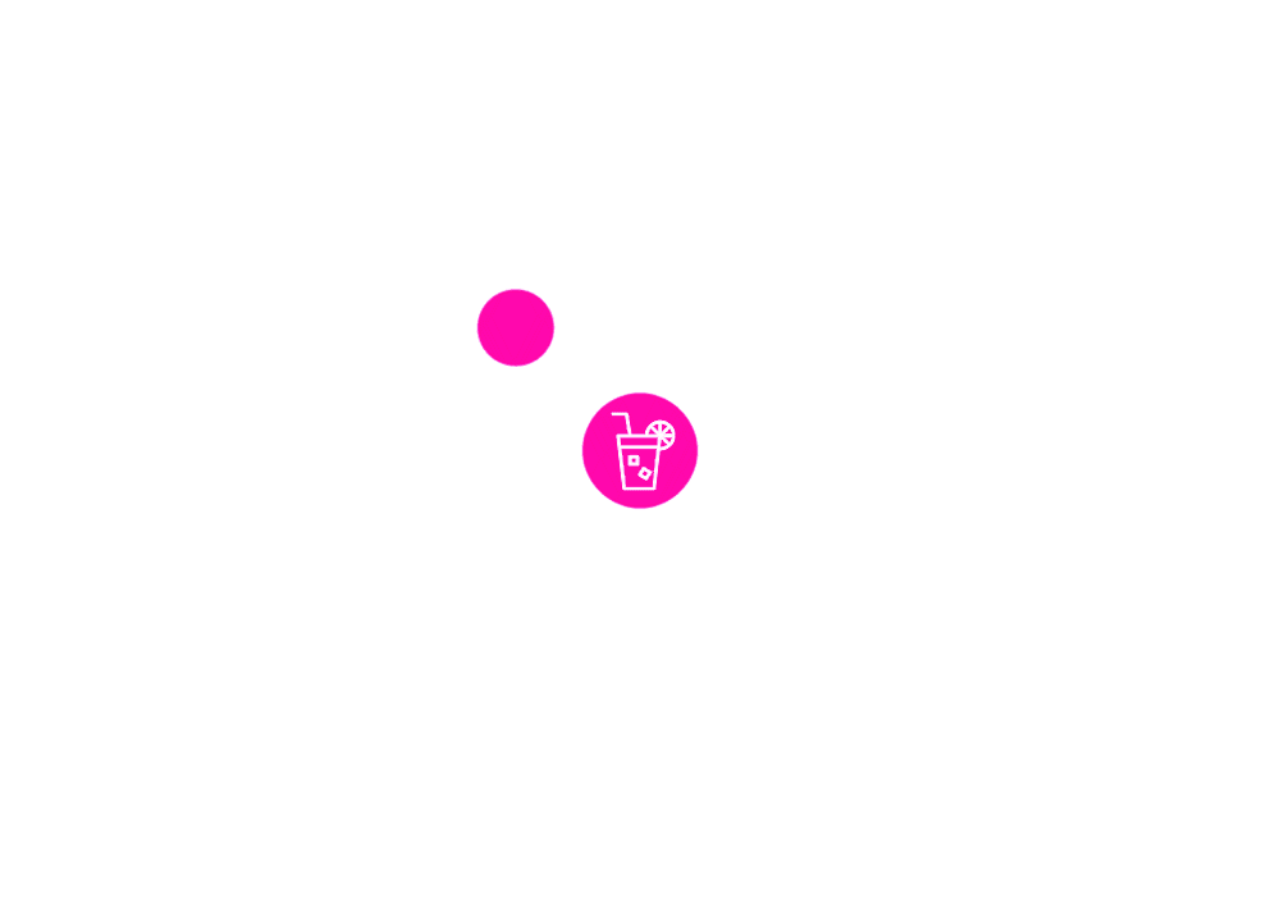
<file: search.html>
<!DOCTYPE html>
<html lang="en">

<head>
    <meta charset="UTF-8">
    <meta http-equiv="X-UA-Compatible" content="IE=edge">
    <meta name="viewport" content="width=device-width, initial-scale=1.0">
    <title>Home</title>
    <link rel="stylesheet" href="css/style.css">
    <link rel="preconnect" href="https://fonts.googleapis.com">
    <link rel="preconnect" href="https://fonts.gstatic.com" crossorigin>
    <link href="https://fonts.googleapis.com/css2?family=Rubik:wght@300;400;600;700&display=swap" rel="stylesheet">
    <link rel="stylesheet" href="https://cdnjs.cloudflare.com/ajax/libs/font-awesome/6.1.1/css/all.min.css"
        integrity="sha512-KfkfwYDsLkIlwQp6LFnl8zNdLGxu9YAA1QvwINks4PhcElQSvqcyVLLD9aMhXd13uQjoXtEKNosOWaZqXgel0g=="
        crossorigin="anonymous" referrerpolicy="no-referrer" />
    <link rel="stylesheet" href="https://cdn.jsdelivr.net/npm/swiper/swiper-bundle.min.css" />
    <link rel="stylesheet" href="css/about.css">
    <link rel="stylesheet" href="css/contact.css">
</head>

<body>
    <header>
        <div class="container">
            <div class="logo">
                <a href="index.html">yum-yum 😋</a>
            </div>
            <nav class="">
                <div class="container">
                    <a href="index.html">Home</a>
                    <a href="about.html">about</a>
                    <a href="menu.html">menu</a>
                    <a href="order.html">orders</a>
                    <a href="contact.html">contact</a>
                </div>
            </nav>
            <div class="icon">


                <a href="search.html"><i class="fa-solid fa-magnifying-glass"></i></a>
                <a href="shopping.html"><i class="fa-solid fa-cart-shopping"></i><span>(3)</span></a>
                <a href="#"><i class="fa-solid fa-user"></i></a>
            </div>
            <div class="containerProf">
                <h2>shaikh anas</h2>
                <div class="btn">
                    <button class="profile">Profile</button>
                    <button class="logout">Logout</button>
                </div>

                <b><span>login</span> or <span>register</span></b>
            </div>
            <div class="menu ">
                <i class="fa-solid fa-bars"></i>
            </div>
        </div>
    </header>
    <section class="searchSec">
        <div class="container">
            <form action="" class="search">
                <input type="text" placeholder="Search here .....">
            </form>
            <button><i class="fa-solid fa-magnifying-glass"></i></button>

        </div>
    </section>    <div class="loader">
        <img src="images/loader.gif" alt="">
    </div>
    <script src="js/main.js"></script>

</body>

</html>
</file>
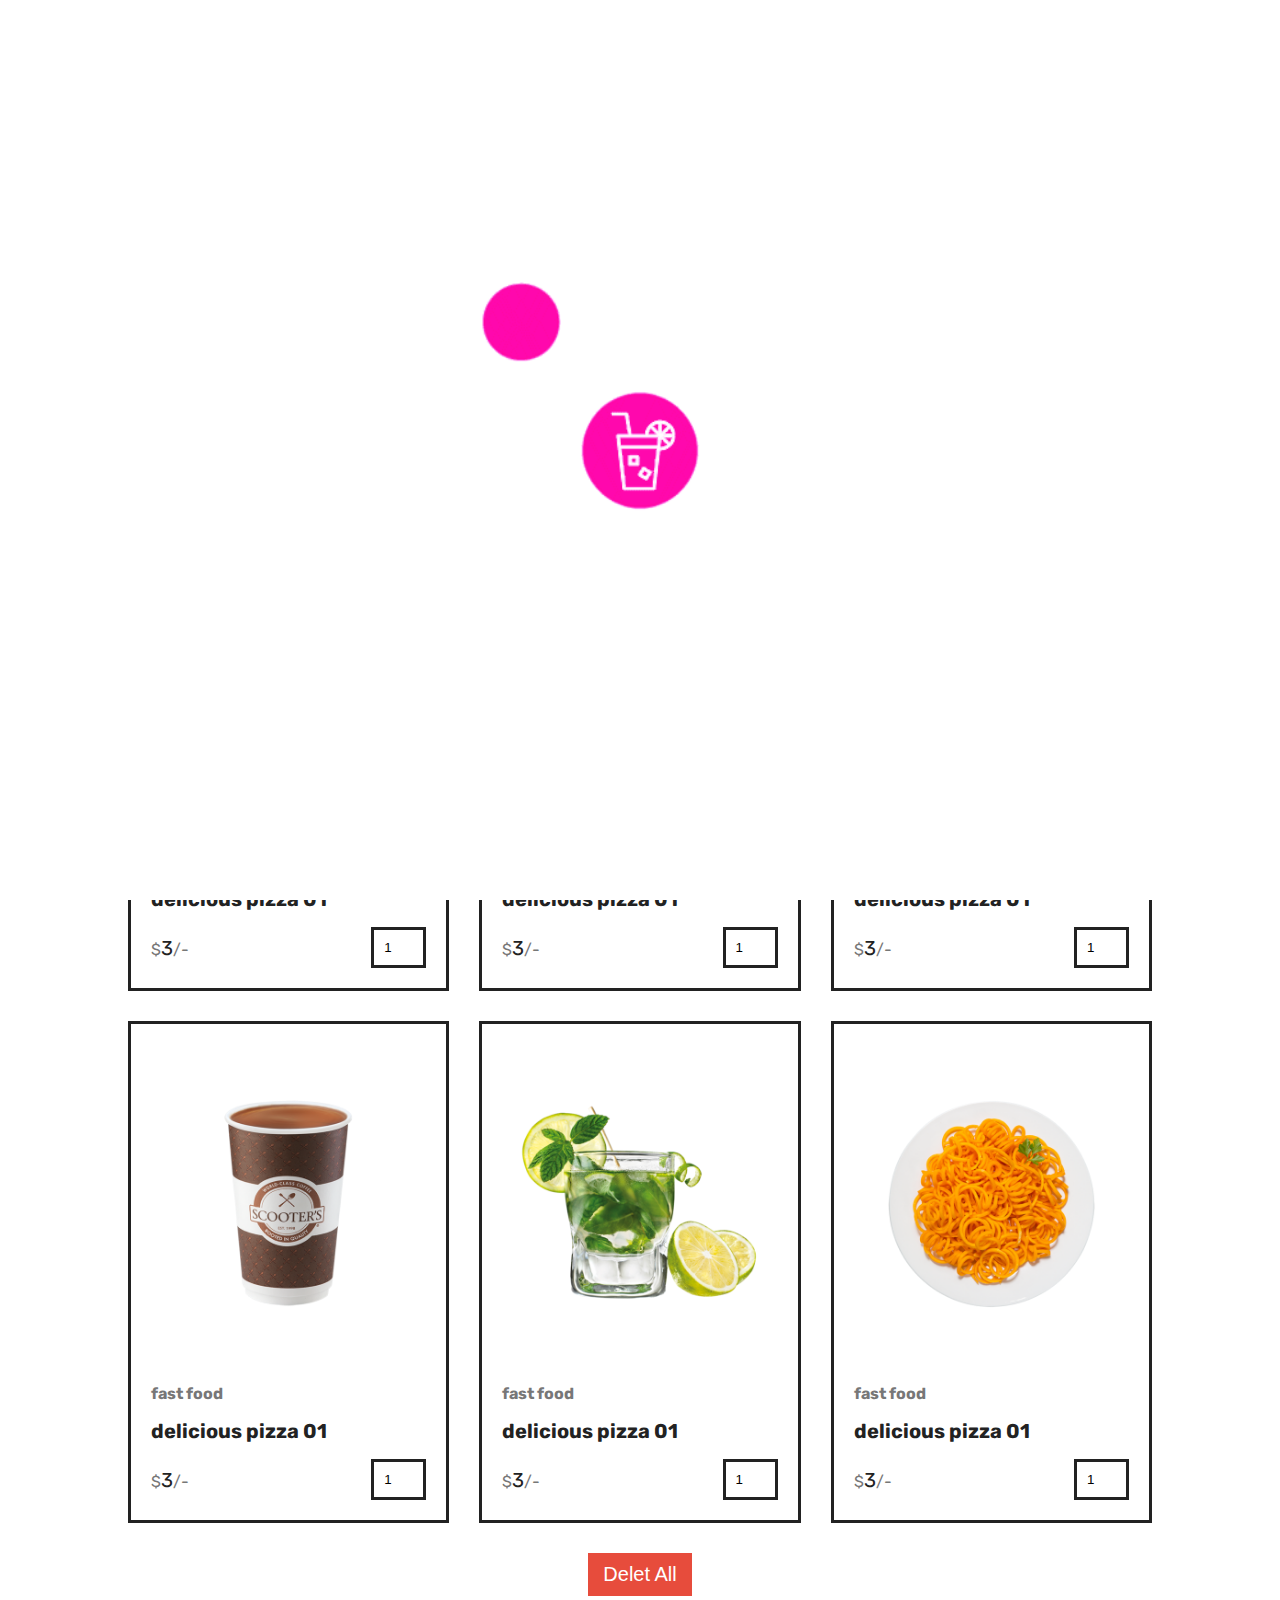
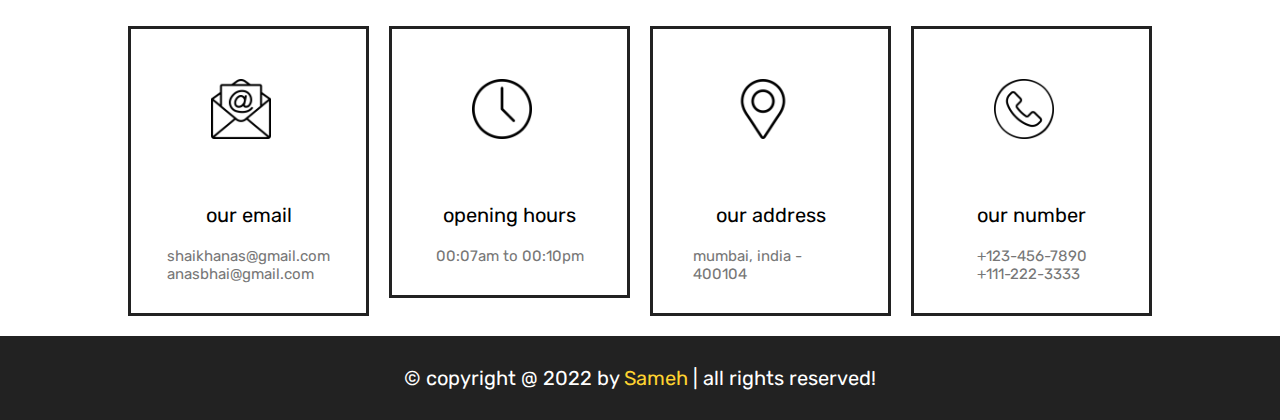
<file: shopping.html>
<!DOCTYPE html>
<html lang="en">

<head>
    <meta charset="UTF-8">
    <meta http-equiv="X-UA-Compatible" content="IE=edge">
    <meta name="viewport" content="width=device-width, initial-scale=1.0">
    <title>Home</title>
    <link rel="stylesheet" href="css/style.css">
    <link rel="preconnect" href="https://fonts.googleapis.com">
    <link rel="preconnect" href="https://fonts.gstatic.com" crossorigin>
    <link href="https://fonts.googleapis.com/css2?family=Rubik:wght@300;400;600;700&display=swap" rel="stylesheet">
    <link rel="stylesheet" href="https://cdnjs.cloudflare.com/ajax/libs/font-awesome/6.1.1/css/all.min.css"
        integrity="sha512-KfkfwYDsLkIlwQp6LFnl8zNdLGxu9YAA1QvwINks4PhcElQSvqcyVLLD9aMhXd13uQjoXtEKNosOWaZqXgel0g=="
        crossorigin="anonymous" referrerpolicy="no-referrer" />
    <link rel="stylesheet" href="https://cdn.jsdelivr.net/npm/swiper/swiper-bundle.min.css" />
    <link rel="stylesheet" href="css/about.css">
    <link rel="stylesheet" href="css/order.css">
    <link rel="stylesheet" href="css/shopping.css">
</head>

<body>
    <header>
        <div class="container">
            <div class="logo">
                <a href="index.html">yum-yum 😋</a>
            </div>
            <nav class="">
                <div class="container">
                    <a href="index.html">Home</a>
                    <a href="about.html">about</a>
                    <a href="menu.html">menu</a>
                    <a href="#">orders</a>
                    <a href="contact.html">contact</a>
                </div>
            </nav>
            <div class="icon">


                <a href="search.html"><i class="fa-solid fa-magnifying-glass"></i></a>
                <a href="shopping.html"><i class="fa-solid fa-cart-shopping"></i><span>(3)</span></a>
                <a href="#"><i class="fa-solid fa-user"></i></a>
            </div>
            <div class="containerProf">
                <h2>shaikh anas</h2>
                <div class="btn">
                    <button class="profile">Profile</button>
                    <button class="logout">Logout</button>
                </div>

                <b><span>login</span> or <span>register</span></b>
            </div>
            <div class="menu ">
                <i class="fa-solid fa-bars"></i>
            </div>
        </div>
    </header>
    <!--  -->
    <section class="about">
        <h3>Shopping Cart</h3>
        <p><a href="index.html">home </a> <span> / about</span></p>
    </section>
    <!--  -->
    <section>
        <div class="container">
            <div class="mainHead">
                <h2>LATEST DISHES</h2>
            </div>
            <div class="total">
                <p>
                    grand total : <span> $9/-</span></p>
                <button>checkout orders</button>
            </div>
            <div class="allFoods">
                <div class="infoFood">
                    <div class="img">
                        <div class="i1">
                            <i class="fa-solid fa-eye"></i>

                        </div>
                        <div class="i2">
                            x </div>
                        <img src="uploaded_img/pizza-1.png" alt="">
                    </div>
                    <h4>fast food</h4>
                    <h5>delicious pizza 01</h5>
                    <div class="price">
                        <p><span>$</span>3<span>/-</span></p>
                        <input value="1" type="number" name="" id="">
                    </div>
                </div>
                <div class="infoFood">
                    <div class="img">
                        <div class="i1">
                            <i class="fa-solid fa-eye"></i>

                        </div>
                        <div class="i2">
                            x </div>
                        <img src="uploaded_img/dessert-5.png" alt="">
                    </div>
                    <h4>fast food</h4>
                    <h5>delicious pizza 01</h5>
                    <div class="price">
                        <p><span>$</span>3<span>/-</span></p>
                        <input value="1" type="number" name="" id="">
                    </div>
                </div>
                <div class="infoFood">
                    <div class="img">
                        <div class="i1">
                            <i class="fa-solid fa-eye"></i>

                        </div>
                        <div class="i2">
                            x </div>
                        <img src="uploaded_img/drink-1.png" alt="">
                    </div>
                    <h4>fast food</h4>
                    <h5>delicious pizza 01</h5>
                    <div class="price">
                        <p><span>$</span>3<span>/-</span></p>
                        <input value="1" type="number" name="" id="">
                    </div>
                </div>
                <div class="infoFood">
                    <div class="img">
                        <div class="i1">
                            <i class="fa-solid fa-eye"></i>

                        </div>
                        <div class="i2">
                            x </div>
                        <img src="uploaded_img/drink-2.png" alt="">
                    </div>
                    <h4>fast food</h4>
                    <h5>delicious pizza 01</h5>
                    <div class="price">
                        <p><span>$</span>3<span>/-</span></p>
                        <input value="1" type="number" name="" id="">
                    </div>
                </div>
                <div class="infoFood">
                    <div class="img">
                        <div class="i1">
                            <i class="fa-solid fa-eye"></i>

                        </div>
                        <div class="i2">
                            x </div>
                        <img src="uploaded_img/drink-3.png" alt="">
                    </div>
                    <h4>fast food</h4>
                    <h5>delicious pizza 01</h5>
                    <div class="price">
                        <p><span>$</span>3<span>/-</span></p>
                        <input value="1" type="number" name="" id="">
                    </div>
                </div>
                <div class="infoFood">
                    <div class="img">
                        <div class="i1">
                            <i class="fa-solid fa-eye"></i>

                        </div>
                        <div class="i2">
                            x
                        </div>
                        <img src="uploaded_img/dish-1.png" alt="">
                    </div>
                    <h4>fast food</h4>
                    <h5>delicious pizza 01</h5>
                    <div class="price">
                        <p><span>$</span>3<span>/-</span></p>
                        <input value="1" type="number" name="" id="">
                    </div>
                </div>
            </div>
            <div class="btns">
                <button>Delet All</button>
            </div>
        </div>
    </section>
    <!--  -->

    <!--  -->

    <!--  -->
    <footer>
        <div class="container">
            <div class="box">
                <div class="boxItem">
                    <div class="imgFooter">
                        <img src="images/email-icon.png" alt="">
                    </div>
                    <h3>our email</h3>
                    <p>shaikhanas@gmail.com <br> anasbhai@gmail.com</p>
                </div>


                <div class="boxItem">
                    <div class="imgFooter">
                        <img src="images/clock-icon.png" alt="">
                    </div>
                    <h3>opening hours</h3>
                    <p>00:07am to 00:10pm</p>
                </div>

                <div class="boxItem">
                    <div class="imgFooter">
                        <img src="images/map-icon.png" alt="">
                    </div>
                    <h3>our address</h3>
                    <p>mumbai, india - 400104</p>
                </div>


                <div class="boxItem">
                    <div class="imgFooter">
                        <img src="images/phone-icon.png" alt="">
                    </div>
                    <h3>our number</h3>
                    <p>+123-456-7890<br>+111-222-3333</p>
                </div>
            </div>
        </div>
        <div class="end">
            <p>© copyright @ 2022 by <span>Sameh</span> | all rights reserved!</p>
        </div>
    </footer>
    <div class="loader">
        <img src="images/loader.gif" alt="">
    </div>
    <script src="js/main.js"></script>

</body>

</html>
</file>
<file: css/style.css>
:root {
    --yellow: #fed330;
    --red: #e74c3c;
    --white: #fff;
    --black: #222;
    --light-color: #777;
    --border: .2rem solid var(--black);
}

* {
    outline: none;
    border: none;
    text-decoration: none;
    list-style: none;
    margin: 0;
    padding: 0;
    box-sizing: border-box;
}

::-webkit-scrollbar {
    width: 10px;
}

::-webkit-scrollbar-track {
    background-color: transparent;
}

::-webkit-scrollbar-thumb {
    background-color: var(--yellow);
    border-radius: 10px;
}

::selection {
    background-color: var(--yellow);
    color: var(--black);
}

body {
    font-family: 'Rubik', sans-serif;

}

img {
    width: 100%;
}

.container {
    width: 80%;
    margin: auto;
}

.mainHead {
    color: var(--black);
    padding-bottom: 10px;
    font-size: 30px;
    display: flex;
    margin: 20px auto;
}

.mainHead h2 {
    display: inline-block;
    border-bottom: 5px solid var(--black);
    text-align: center;
    margin: auto;
}

/*  */
header {
    border-bottom: 3px solid var(--black);
    width: 100%;
    z-index: 999999999999999999999;
    top: 0;
    background: white;
    transition: .5s ease-in-out;

}
header.scroll{
    
    position: fixed;
    transition: 222222 ease-in-out;
    animation: .5s open  ease-in-out;

}

header .container {
    display: flex;
    justify-content: space-between;
    align-items: center;
    padding: 20px 0;
    font-size: 20px;

}

header .container a {
    color: var(--black);
    transition: .5s ease-in-out;
}

nav a {
    padding: 10px;
}

.icon i {
    padding: 10px;
}

header a:hover {
    color: var(--yellow);
}

.menu {
    display: none;
    transition: .5s ease-in-out;

}

.menu.color {
    color: var(--yellow);
    transition: .5s ease-in-out;

}

.containerProf {
    position: fixed;
    top: 13%;
    right: 10%;
    padding: 20px;
    background: var(--white);
    font-size: 17px;
    text-align: center;
    border: var(--border);
    z-index: 111111111;
    clip-path: polygon(0 100%, 100% 100%, 100% 100%, 0 100%);
    transition: .5s ease-in-out;
}

.openProf {
    clip-path: polygon(0 100%, 100% 100%, 100% 0, 0 0);
    animation: openProf .5s ease-in-out;
    transition: .5s ease-in-out;



}

.containerProf h2 {
    font-size: 20px;
    font-weight: normal;
    margin-bottom: 20px;
    color: var(--black);
}

.btn {
    margin-bottom: 20px;
    color: var(--black);
}


.btn .profile {
    padding: 20px 30px;
    background-color: var(--yellow);
    margin-right: 30px;
    font-size: 20px;
    transition: .5s ease-in-out;

}

.btn .profile:hover {
    transform: scaleX(1.2);
    transform-origin: left;
}

.logout {
    padding: 20px 30px;
    background-color: var(--red);
    font-size: 20px;
    transition: .5s ease-in-out;
}

.logout:hover {
    transform: scaleX(1.2);
    transform-origin: right;
}

.containerProf b {
    color: var(--light-color);
    font-size: 20px;
    font-weight: normal;
    margin-top: 20px;

}

.containerProf span {
    text-decoration: underline;
    color: #222;

}

/*  */
/*  */
.foodTest {
    display: grid;
    grid-template-columns: 1fr 1fr 1fr 1fr;
    text-align: center;
    gap: 20px;
}

.foodTest .food {
    border: 3px solid var(--black);
    display: flex;
    flex-direction: column;
    justify-content: center;
    align-items: center;
    padding: 20px 40px;
    transition: .5s ease-in-out;
    cursor: pointer;
}

.foodTest .img {
    width: 50%;
    transition: .5s ease-in-out;
}

.foodTest h2 {
    font-size: 20px;
    font-weight: normal;
    margin-top: 20px;
}

.foodTest .food:hover {
    background: var(--black);
    color: white;
}

.foodTest .food:hover .img {
    filter: invert();
}

/*  */
footer .box {
    display: grid;
    grid-template-columns: repeat(auto-fit, minmax(200px, 1fr));
    gap: 20px;
    align-items: self-start;

}

.boxItem {
    border: 3px solid var(--black);
    padding: 10px 40px;
    display: flex;
    justify-content: center;
    align-items: center;
    flex-direction: column;

}

.boxItem .imgFooter {
    padding: 40px;
}

.boxItem .imgFooter img {
    width: 80%;
}

.boxItem h3 {
    font-size: 20px;
    font-weight: normal;
    margin-top: 20px;
}

.boxItem p {
    font-size: 15px;
    font-weight: normal;
    margin: 20px 0;
    color: var(--light-color);
}

.end {
    background-color: var(--black);
    color: white;
    padding: 30PX 0;
    text-align: center;
    font-size: 20px;
    margin-top: 20px;

}

.end span {
    color: var(--yellow);
}

/*  */
.hero {
    margin-top: 90px
}

.box {
    display: flex;
    justify-content: center;
    align-items: center;
}

.box .textBox,
.box .img {
    width: 50%;
}

.box h2 {
    font-size: 2.5rem;
    color: var(--light-color);
}

.hero p {
    font-size: 3rem;
    text-transform: capitalize;
    color: var(--black);
    padding: 1rem 0;
    font-weight: 800;

}

.textBox {
    text-align: center;
}

.box button {
    background-color: var(--yellow);
    color: var(--black);
    display: inline-block;
    margin-top: 1rem;
    padding: 1.3rem 3rem;
    cursor: pointer;
    font-size: 2rem;
    text-transform: capitalize;
}

/*  */
.allFoods {
    display: grid;
    grid-template-columns: 1fr 1fr 1fr;
    gap: 30px;
}

.infoFood {
    padding: 20px;
    border: var(--border);
    position: relative;
    overflow: hidden;
}

.infoFood img {
    height: 20rem;
    width: 100%;
    object-fit: contain;
    margin-bottom: 1rem;
}

.infoFood h4 {
    font-size: 16px;
    color: var(--light-color);
}

.infoFood h5 {
    font-size: 20px;
    margin: 1rem 0;
    color: var(--black);
}

.infoFood p {
    margin-right: auto;
    font-size: 20px;
    color: var(--black);
}

.infoFood span {
    font-size: 16px;
    color: var(--light-color);
}

.price {
    display: flex;
    justify-content: space-between;
    align-items: center;
}

.price input {
    border: var(--border);
    padding: 10px;
    width: 20%;
}

.btns {
    display: flex;
    justify-content: center;
}

.btns button {
    display: inline-block;
    margin: 30px 0;
    padding: 10px 15px;
    cursor: pointer;
    font-size: 20px;
    text-transform: capitalize;
    background-color: var(--yellow);
    color: var(--black);
}

.i1,
.i2 {
    width: 35px;
    height: 35px;
    border: var(--border);
    display: flex;
    justify-content: center;
    align-items: center;
    position: absolute;
}

.i1 {
    left: 10%;
    transform: translateX(-193%);
    transition: .5s ease-in-out;
}

.i2 {
    transform: translateX(193%);
    right: 10%;
    transition: .5s ease-in-out;
}

.infoFood:hover .i1 {
    transform: translateX(0);
}

.infoFood:hover .i2 {
    transform: translateX(0);
}

/*  */


@media (max-width:991px) {
    html {
        font-size: 50%;
    }

    nav {
        position: fixed;

        border-bottom: 3px solid var(--black);
        width: 100%;
        top: 13%;
        left: 0;
        z-index: 999999999999999999999999;
        clip-path: polygon(0 0, 100% 0, 100% 0, 0 0);
        transition: 0.2s linear;


    }

    nav a {
        display: block;
    }

    nav.active {

        clip-path: polygon(0 0, 100% 0, 100% 100%, 0 100%);
        background-color: var(--white);
        z-index: 11111111111;


    }

    nav .container {
        display: block;
        padding: 0;
    }

    nav.active a {
        display: block;
        padding: 20px 0;
    }

    .menu {
        display: block;
    }

    .foodTest {
        display: grid;
        grid-template-columns: 1fr 1fr;
        text-align: center;
        gap: 20px;
    }

    .allFoods {
        display: grid;
        grid-template-columns: 1fr 1fr;
        gap: 30px;
    }
}

@media (max-width:450px) {
    header .container {
        font-size: 15px;
    }

    .hero {
        margin-top: 140px
    }

    .foodTest {
        grid-template-columns: 1fr;
    }

    .allFoods {
        grid-template-columns: 1fr;

    }

    .container h2 {
        font-size: 20px;
    }

    .box {
        display: flex;
        flex-direction: column;
    }

    .box h2 {
        font-size: 15px;
    }

    .hero p {
        font-size: 20px;

    }

    .box button {
        font-size: 14px;
    }

    .menu {
        display: block;
        /* position: absolute;
        right: 10%; */
    }

    header .container {
        flex-direction: column;
    }

    .end p {
        font-size: 15px;
    }
}

/*  */
@keyframes navAmimation {
    0% {
        transform: translateY(-100%);
        opacity: 0;
    }

    100% {
        transform: translateY(0%);
        opacity: 1;
    }
}

@keyframes openProf {
    0% {
        transform: translateY(40px);
    }

    100% {
        transform: translateY(0);

    }
}

.loader {
    position: fixed;
    top: 0;
    right: 0;
    left: 0;
    bottom: 0;
    height: 100vh;
    background: white;
    display: flex;
    justify-content: center;
    align-items: center;
    z-index: 222222222222222;
}

.loader img {
    width: 40%;
}
@keyframes open{
    0%{
        clip-path: polygon(0 0, 100% 0, 100% 0, 0 0);
        background-color: #e74c3c;
    }
    100%{
        clip-path: polygon(0 0, 100% 0, 100% 100%, 0 100%);
        background-color: #fed330;
    }
}
</file>
<file: css/about.css>
:root {
    --yellow: #fed330;
    --red: #e74c3c;
    --white: #fff;
    --black: #222;
    --light-color: #777;
    --border: .2rem solid var(--black);
}
.about{
    overflow: hidden;
    padding: 40px 0;
    text-align: center;
    background: var(--black)
}
.about h3{
    color: var(--white);
    text-transform: capitalize;
    font-size: 40px;
}
.about p{
    margin-top: 20px;
    color: var(--light-color);
    font-size: 20px;
}
.about p a{
    color: var(--yellow);
}
/*  */
/*  */
.Choose .container {
    
}
.Choose .container .mainChoose{
    display: grid;
    grid-template-columns: 1fr 1fr;
    gap: 20px;
    align-items: center;
    text-align: center;
}
.Choose .container .mainChoose h3{
    text-transform: capitalize;
    color: var(--black);
    font-size: 30px;
}
.Choose .container .mainChoose p{
    padding: 1rem 0;
    line-height: 2;
    font-size: 17px;
    color: var(--light-color)
}
.Choose .container .mainChoose button{
    margin: 0 0;
    padding: 10px 15px;
    cursor: pointer;
    font-size: 20px;
    text-transform: capitalize;
    background-color: var(--yellow);
    color: var(--black);
}
.Choose .container .mainChoose button:hover{
    transform: scaleX(1.4);
}
.textSimple{
    text-align: center;
    margin-bottom: 30px;
}
h2 {
    display: inline-block;
    font-size: 40px;
    border-bottom: 5px solid var(--black);
    text-align: center;

}
.boxSimple{
    cursor: pointer;
}
.boxSimple:hover .img{
    filter: invert();
}
.boxSimple:hover{
    background-color: var(--black);
    
}
.boxSimple:hover h3{
    color: white;
    
}
.boxesSimple {
    display: grid;
    grid-template-columns: 1fr 1fr 1fr;
    gap: 20px;
    text-align: center;
    
}
.boxSimple{
    padding: 20px;
    border: var(--border);
}
.boxesSimple .img img{
    width: 40%;
}
.boxesSimple h3{
    font-size: 20px;
    color: var(--black);
    margin: 10px 0;
    text-transform: capitalize;
}
.boxesSimple p{
    font-size: 17px;
    color: var(--light-color);
    line-height: 2;
}
.auto{
    text-align: center;


}
.auto h2{
    margin: 30px 0;
}
.allCus {
    margin-bottom: 30px;
}

.cus .img{
    text-align: center;

}
.cus img{
    width: 30%;
    border-radius: 50%;
}
.cus .textcus{
    text-align: center;
}
.cus .textcus p{
    padding: 10px 0;
    line-height: 2;
    font-size: 16px;
    color: var(--light-color);
}
.cus .textcus h3 {
    font-size: 18px;
    color: var(--black);
    margin-top: 15px;
}
.cus {
    padding: 20px;
    border: var(--border);
    margin: 20px 0;
}
.customer{
    margin-bottom: 30px;
}
@media (max-width:991px){
    h2{
        font-size: 20px !important;
    }
    h3{
        font-size: 20px !important;
    }
    p{
        font-size: 15px !important;
    }
    .Choose .container .mainChoose{
        grid-template-columns: 1fr;


    }
    .boxesSimple{
        grid-template-columns: 1fr 1fr;

    }
}
@media (max-width:500px){


    .boxesSimple{
        grid-template-columns: 1fr ;

    }
    h2{

    }
    h3{
        font-size: 20px !important;
    }
    p{
        font-size: 15px !important;
    }
}
</file>
<file: css/contact.css>
:root {
    --yellow: #fed330;
    --red: #e74c3c;
    --white: #fff;
    --black: #222;
    --light-color: #777;
    --border: .2rem solid var(--black);
}
.allForm{
    display: grid;
    grid-template-columns: 1fr 1fr;
    align-items: center;
    margin: 40px 0;
}
.formInput{
    display: grid;
    gap: 20px;
    padding: 20px;
    border: var(--border);
    text-align: center;
}
.formInput input,.formInput textarea{
    width: 100%;
    padding: 15px 20px;
    border: var(--border);
    
}
textarea{

    resize: none;

}
form button{
    margin: 0 0;
    padding: 10px 15px;
    cursor: pointer;
    font-size: 20px;
    text-transform: capitalize;
    background-color: var(--yellow);
    color: var(--black);
}
form button:hover {
    transform: scaleX(1.4);
}
.searchSec .container{
    display: flex;
    justify-content: space-between;
    align-items: center;
    margin-top: 30px;
    gap: 10px;
}
.search {
    width: 100%;
}
.search input{
    width: 100%;
    display: flex;
    border: var(--border);
    height: 40px;
    align-items: center;
    padding-left: 20px;

}
button{
    background-color: var(--black);
    height: 100%;
    height: 40px;
    padding: 0 20px 0;
    cursor: pointer;
    
}
button i{
    transition: .5s ease-in-out;
    color: var(--white);
    font-size: 20px;
}
button:hover i{
    color: var(--yellow);
}
@media (max-width:991px) {
    .allForm{
        grid-template-columns: 1fr;
    }
    form button{
        font-size: 14px;
    }
}
</file>
<file: css/order.css>
:root {
    --yellow: #fed330;
    --red: #e74c3c;
    --white: #fff;
    --black: #222;
    --light-color: #777;
    --border: .2rem solid var(--black);
}

.order{
    text-align: center;
    margin: 40px 0;
}
h2 {
    display: inline-block;
    border-bottom: 5px solid var(--black);
    text-align: center;
    margin: auto;
}
.textOrder{
    display: grid;
    grid-template-columns: repeat(auto-fit,minmax(300px  , 1fr));
    gap: 20px;
    margin-top: 40px;
}
.all-order{
    padding: 30px;
    border: var(--border);
    text-align: left;
}
.all-order p {
    font-size: 18px;
    line-height: 2;
    color: var(--black);
}
.all-order p span{
    color: var(--light-color);
}
</file>
<file: css/shopping.css>
:root {
    --yellow: #fed330;
    --red: #e74c3c;
    --white: #fff;
    --black: #222;
    --light-color: #777;
    --border: .2rem solid var(--black);
}

.total {
    display: flex;
    justify-content: space-between;
    padding: 10px;
    border: var(--border);
    align-items: center;
    margin-bottom: 20px;
}

.total p {
    color: var(--light-color);
    font-size: 18px;
}

.total p span {
    color: var(--black);
}

.total button {
    display: inline-block;
    padding: 10px 15px;
    cursor: pointer;
    font-size: 20px;
    text-transform: capitalize;
    background-color: var(--yellow);
    color: var(--black);
}
.i2{
    font-size: 20px;
    cursor: pointer;
    background: var(--red);
}
.btns button{
    background-color: var(--red);
    color: white;
}
button:hover {
    transform: scaleX(1.1);
}
</file>
